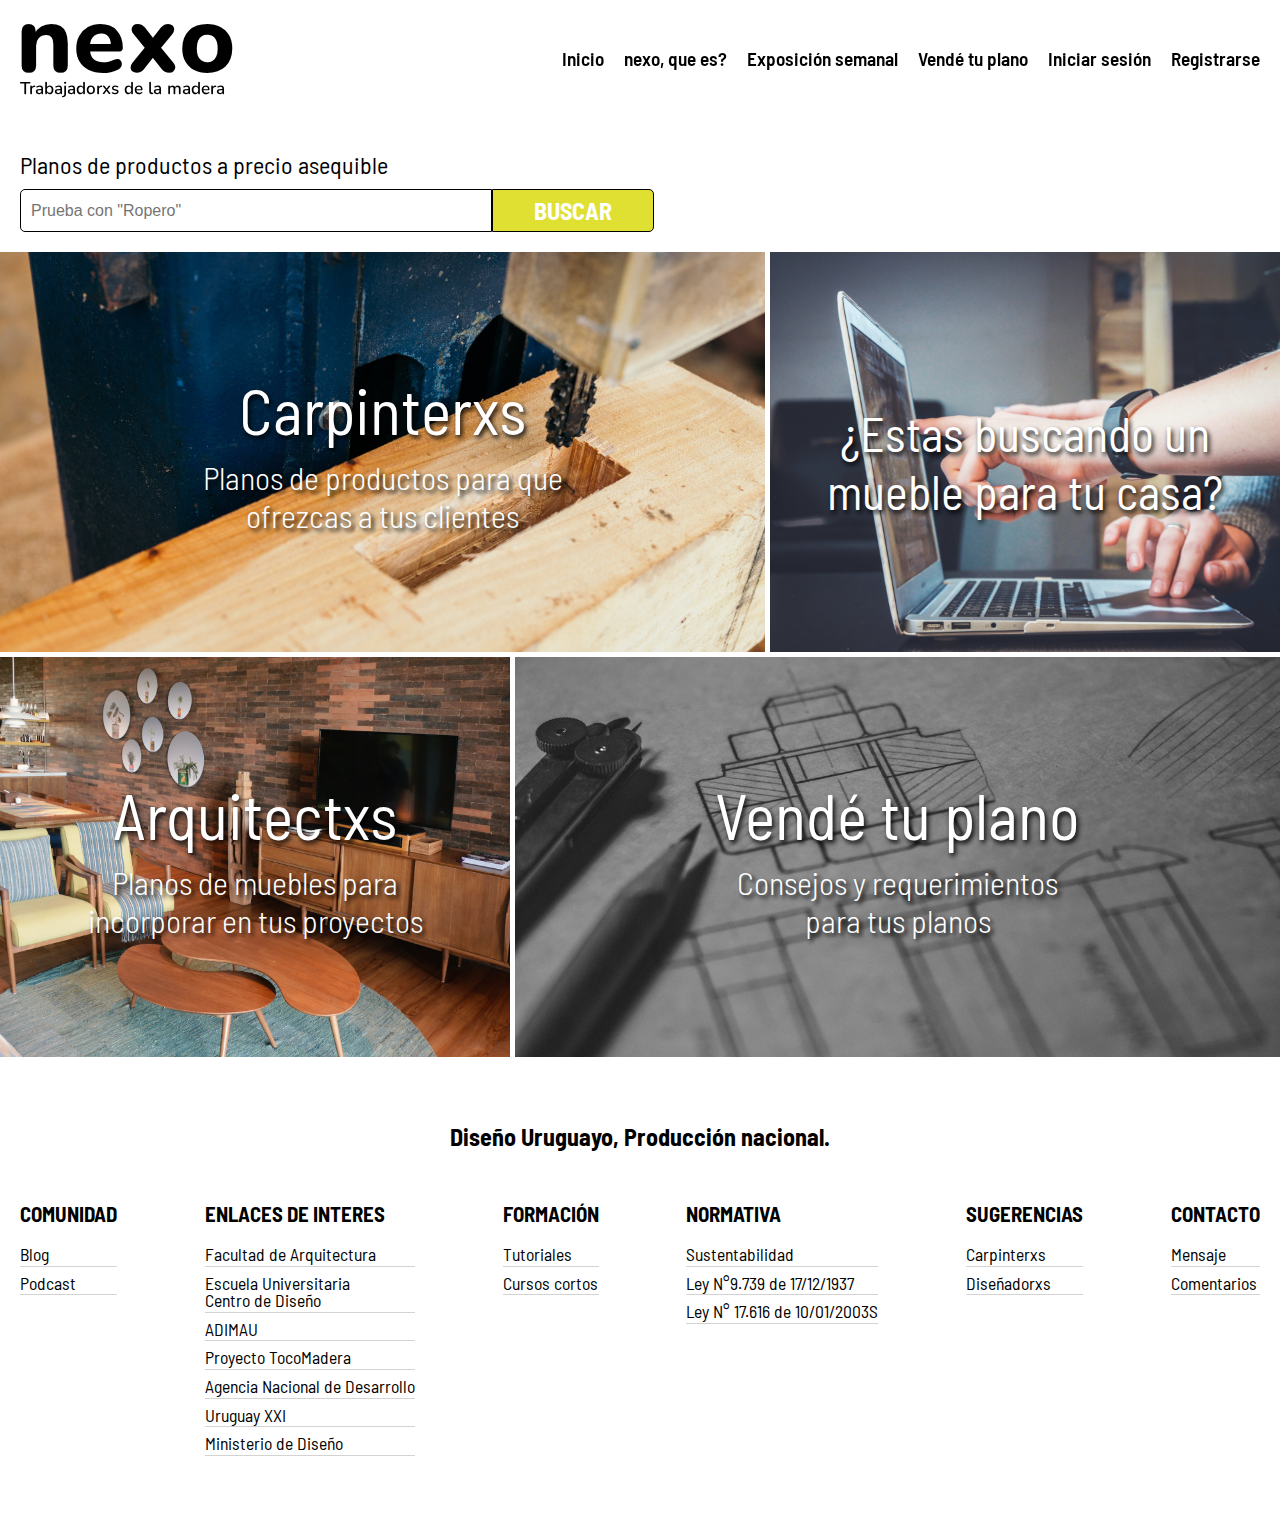
<file: index.html>
<!DOCTYPE html>
<html lang="en">
<head>
    <meta charset="UTF-8">
    <meta http-equiv="X-UA-Compatible" content="IE=edge">
    <meta name="viewport" content="width=device-width, initial-scale=1.0">
    <title>nexo</title>
    <link rel="stylesheet" href="css/styles.css">
    <link rel="preconnect" href="https://fonts.googleapis.com">
    <link rel="preconnect" href="https://fonts.gstatic.com" crossorigin>
    <link href="https://fonts.googleapis.com/css2?family=Nunito:wght@200;300;400;600;700;800&display=swap" rel="stylesheet">
    <link rel="preconnect" href="https://fonts.googleapis.com">
<link rel="preconnect" href="https://fonts.gstatic.com" crossorigin>
<link href="https://fonts.googleapis.com/css2?family=Barlow+Semi+Condensed:wght@200;300;400;500;600;700;800&display=swap" rel="stylesheet">
<link rel="preconnect" href="https://fonts.googleapis.com">
<link rel="preconnect" href="https://fonts.gstatic.com" crossorigin>
<link href="https://fonts.googleapis.com/css2?family=Barlow+Semi+Condensed:ital,wght@1,100;1,200;1,300;1,400&display=swap" rel="stylesheet">
</head>
<body>
    
<div class="nexo">

    <div class="header">
        <div class="contenido-header">
            <div class="logo" onclick="window.location.href='index.html'">
                <h1>nexo</h1>
                <h2>Trabajadorxs de la madera</h2>
            </div>
            <div class="accesos">
                <div class="superior">
                    <a href="index.html">Inicio</a>
                    <a href="info.html">nexo, que es?</a>
                    <a href="exposicionSemana.html">Exposición semanal</a>
                     <a href="cargarPlano.html"> Vendé tu plano</a>
                    <a href="iniciarsesion.html">Iniciar sesión</a>
                    <a href="registrarse.html">Registrarse</a>
                </div>
            </div>
            <div class="accesos-mobile">
                <div class="hamburguesa abierto">
                    <div id="logo" class="logo">

                    </div>
                    <div id="contenido" class="contenido-hamb ocultar">
                        <a href="index.html">Inicio</a>
                        <a href="info.html">nexo, que es?</a>
                        <a href="exposicionSemana.html">Exposición semanal</a>
                         <a href="cargarPlano.html"> Vendé tu plano</a>
                        <a href="iniciarsesion.html">Iniciar sesión</a>
                        <a href="registrarse.html">Registrarse</a>
                    </div>
                </div>
            </div>
        </div>
    </div><!-- header -->

    <div class="buscar">
        <div class="contenido-buscar">
            <p>Planos de productos a precio asequible</p>
            <form>
                <div class="campo">
                    <input type="text" placeholder='Prueba con "Ropero"'>
                    <div class="contenedor-cta">
                        <a href="#">BUSCAR</a>
                    </div>
                </div>
            </form>
        </div>
    </div> <!-- buscar -->

    <div class="articulos">
        <div class="flex">
            <div onclick="window.location.href='planos.html'" class="articulo-uno" style="background-image: url('img/sarah-worth-TlydC6suGyo-unsplash2.jpg');">
                <h3>Carpinterxs</h3>
                <h4>Planos de productos para que <br> ofrezcas a tus clientes</h4>
            </div>
            <div onclick="window.location.href='planos.html'" class="articulo-dos" style="background-image: url('img/Sintítulo3.png')";>
                <h3 class="mueble">¿Estas buscando un <br> mueble para tu casa?</h3>
                
            </div>
            
        </div>
        <div class="flex">
            <div onclick="window.location.href='planos.html'" class="articulo-tres" style="background-image: url('img/phebe-tan-jqFpFBzz0Tg-unsplash2.jpg');">
                <h3>Arquitectxs</h3>
                <h4>Planos de muebles para <br> incorporar en tus proyectos</h4>
            </div>
            <div onclick="window.location.href='cargarPlano.html'" class="articulo-cuatro" style="background-image: url('img/pexels-matej-716661.jpg');">
                <h3>Vendé tu plano</h3>
                <h4>Consejos y requerimientos <br> para tus planos</h4>
            </div>
        </div>
    </div>

    <div class="footer">
        <div class="contenido-footer">
            <h3>Diseño Uruguayo, Producción nacional.</h3>
            <div class="footer-enlaces">
                <div class="enlaces">
                    <p>Comunidad</p>
                    <a href="#">Blog</a>
                    <a href="#">Podcast</a>
                     
                     
                </div>
                <div class="enlaces">
                    <p>Enlaces de interes</p>
                    <a href="http://www.fadu.edu.uy">Facultad de Arquitectura</a>
                    <a href="https://www.fadu.edu.uy/eucd/">Escuela Universitaria <br> Centro de Diseño
                    </a>
                    <a href="https://www.adimau.com.uy">ADIMAU</a>
                    <a href="https://tocomadera.org">Proyecto TocoMadera</a>
                    <a href="https://www.ande.org.uy">Agencia Nacional de Desarrollo</a>
                    <a href="https://www.uruguayxxi.gub.uy/es">Uruguay XXI</a>
                    <a href="https://ministeriodediseño.com/acerca-de-nosotros/">Ministerio de Diseño</a>
                </div>
                <div class="enlaces">
                    <p>Formación</p>
                    <a href="#">Tutoriales</a>
                    <a href="#">Cursos cortos</a>
                </div>
                <div class="enlaces">
                    <p>Normativa</p>
                    <a href="#">Sustentabilidad</a>
                    <a href="#">Ley N°9.739 de 17/12/1937</a>
                    <a href="#">Ley N° 17.616 de 10/01/2003S</a>
                </div>
                <div class="enlaces">
                    <p>Sugerencias</p>
                    <a href="#">Carpinterxs</a>
                    <a href="#">Diseñadorxs</a>
                </div>
                <div class="enlaces">
                    <p>Contacto</p>
                    <a href="contacto.html">Mensaje</a>
                    <a href="contacto.html">Comentarios</a>
                </div>
            </div>
        </div>
    </div>

</div>

<script src="abrirCerrar.js"></script>
</body>
</html>
</file>
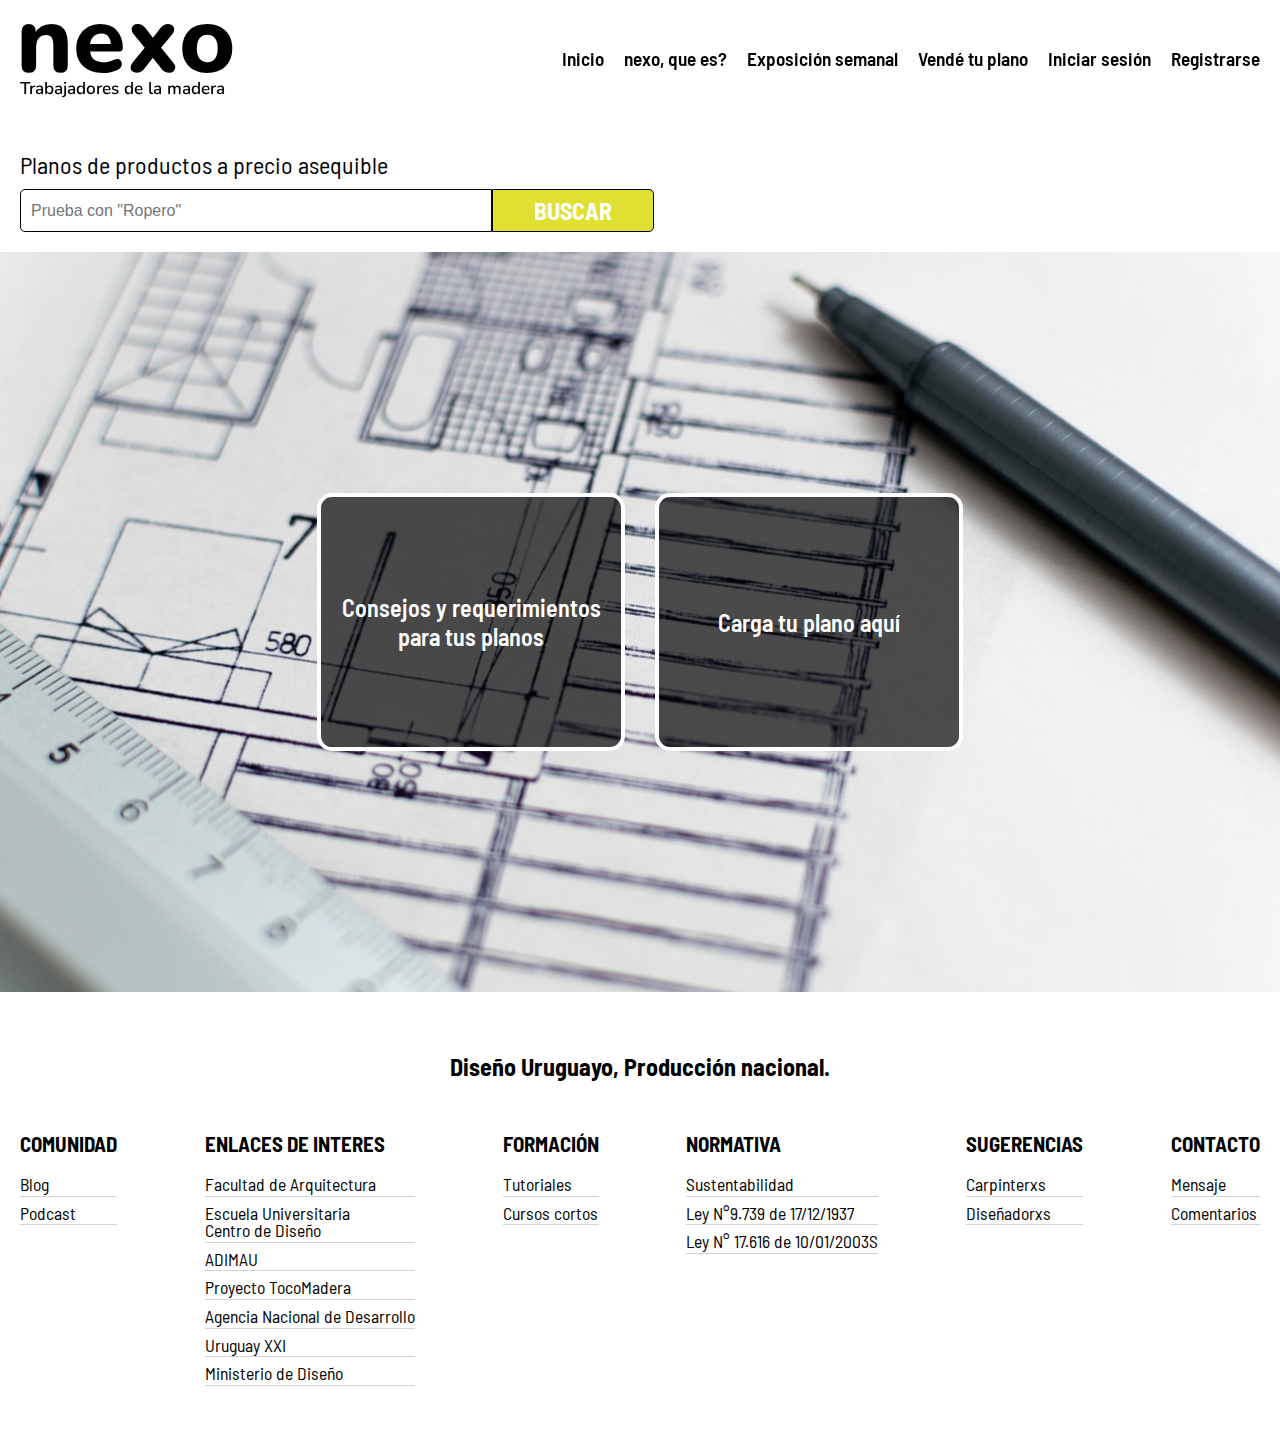
<file: cargarPlano.html>
<!DOCTYPE html>
<html lang="en">
<head>
    <meta charset="UTF-8">
    <meta http-equiv="X-UA-Compatible" content="IE=edge">
    <meta name="viewport" content="width=device-width, initial-scale=1.0">
    <title>Nexo</title>
    <link rel="stylesheet" href="css/styles.css">
    <link rel="preconnect" href="https://fonts.googleapis.com">
    <link rel="preconnect" href="https://fonts.gstatic.com" crossorigin>
    <link href="https://fonts.googleapis.com/css2?family=Nunito:wght@200;300;400;600;700;800&display=swap" rel="stylesheet">
    <link rel="preconnect" href="https://fonts.googleapis.com">
<link rel="preconnect" href="https://fonts.gstatic.com" crossorigin>
<link href="https://fonts.googleapis.com/css2?family=Barlow+Semi+Condensed:wght@200;300;400;500;600;700;800&display=swap" rel="stylesheet">
<link rel="preconnect" href="https://fonts.googleapis.com">
<link rel="preconnect" href="https://fonts.gstatic.com" crossorigin>
<link href="https://fonts.googleapis.com/css2?family=Barlow+Semi+Condensed:ital,wght@1,100;1,200;1,300;1,400&display=swap" rel="stylesheet">
</head>
<body>
    
<div class="nexo">

  
    <div class="header">
        <div class="contenido-header">
            <div class="logo" onclick="window.location.href='index.html'">
                <h1>nexo</h1>
                <h2>Trabajadores de la madera</h2>
            </div>
            <div class="accesos">
                <div class="superior">
                    <a href="index.html">Inicio</a>
                    <a href="info.html">nexo, que es?</a>
                    <a href="exposicionSemana.html">Exposición semanal</a>
                     <a href="cargarPlano.html"> Vendé tu plano</a>
                    <a href="iniciarsesion.html">Iniciar sesión</a>
                    <a href="registrarse.html">Registrarse</a>
                </div>
            </div>
            <div class="accesos-mobile">
                <div class="hamburguesa abierto">
                    <div id="logo" class="logo">

                    </div>
                    <div id="contenido" class="contenido-hamb ocultar">
                        <a href="index.html">Inicio</a>
                        <a href="info.html">nexo, que es?</a>
                        <a href="exposicionSemana.html">Exposición semanal</a>
                         <a href="cargarPlano.html"> Vendé tu plano</a>
                        <a href="iniciarsesion.html">Iniciar sesión</a>
                        <a href="registrarse.html">Registrarse</a>
                    </div>
                </div>
            </div>
        </div>
    </div><!-- header -->

    <div class="buscar">
        <div class="contenido-buscar">
            <p>Planos de productos a precio asequible</p>
            <form>
                <div class="campo">
                    <input type="text" placeholder='Prueba con "Ropero"'>
                    <div class="contenedor-cta">
                        <a href="#">BUSCAR</a>
                    </div>
                </div>
            </form>
        </div>
    </div> <!-- buscar -->

<div class="cargar-plano" style="background-image: url('img/architecture-g3452646dd_1280.jpg'); background-position: center center; background-size: cover; min-height: calc(100vh - 300px); max-width: 1360px; margin: 0 auto;">
    <div class="cuadro">
        <p>Consejos y requerimientos <br> para tus planos</p>
    </div>
    <div class="cuadro">
        <p>Carga tu plano aquí</p>
    </div>
   
</div>

    <div class="footer">
        <div class="contenido-footer">
            <h3>Diseño Uruguayo, Producción nacional.</h3>
            <div class="footer-enlaces">
                <div class="enlaces">
                    <p>Comunidad</p>
                    <a href="#">Blog</a>
                    <a href="#">Podcast</a>
                     
                     
                </div>
                <div class="enlaces">
                    <p>Enlaces de interes</p>
                    <a href="http://www.fadu.edu.uy">Facultad de Arquitectura</a>
                    <a href="https://www.fadu.edu.uy/eucd/">Escuela Universitaria <br> Centro de Diseño
                    </a>
                    <a href="https://www.adimau.com.uy">ADIMAU</a>
                    <a href="https://tocomadera.org">Proyecto TocoMadera</a>
                    <a href="https://www.ande.org.uy">Agencia Nacional de Desarrollo</a>
                    <a href="https://www.uruguayxxi.gub.uy/es">Uruguay XXI</a>
                    <a href="https://ministeriodediseño.com/acerca-de-nosotros/">Ministerio de Diseño</a>
                </div>
                <div class="enlaces">
                    <p>Formación</p>
                    <a href="#">Tutoriales</a>
                    <a href="#">Cursos cortos</a>
                </div>
                <div class="enlaces">
                    <p>Normativa</p>
                    <a href="#">Sustentabilidad</a>
                    <a href="#">Ley N°9.739 de 17/12/1937</a>
                    <a href="#">Ley N° 17.616 de 10/01/2003S</a>
                </div>
                <div class="enlaces">
                    <p>Sugerencias</p>
                    <a href="#">Carpinterxs</a>
                    <a href="#">Diseñadorxs</a>
                </div>
                <div class="enlaces">
                    <p>Contacto</p>
                    <a href="contacto.html">Mensaje</a>
                    <a href="contacto.html">Comentarios</a>
                </div>
            </div>
        </div>
    </div>
    <script src="abrirCerrar.js"></script>
</div>
</body>
</html>
</file>
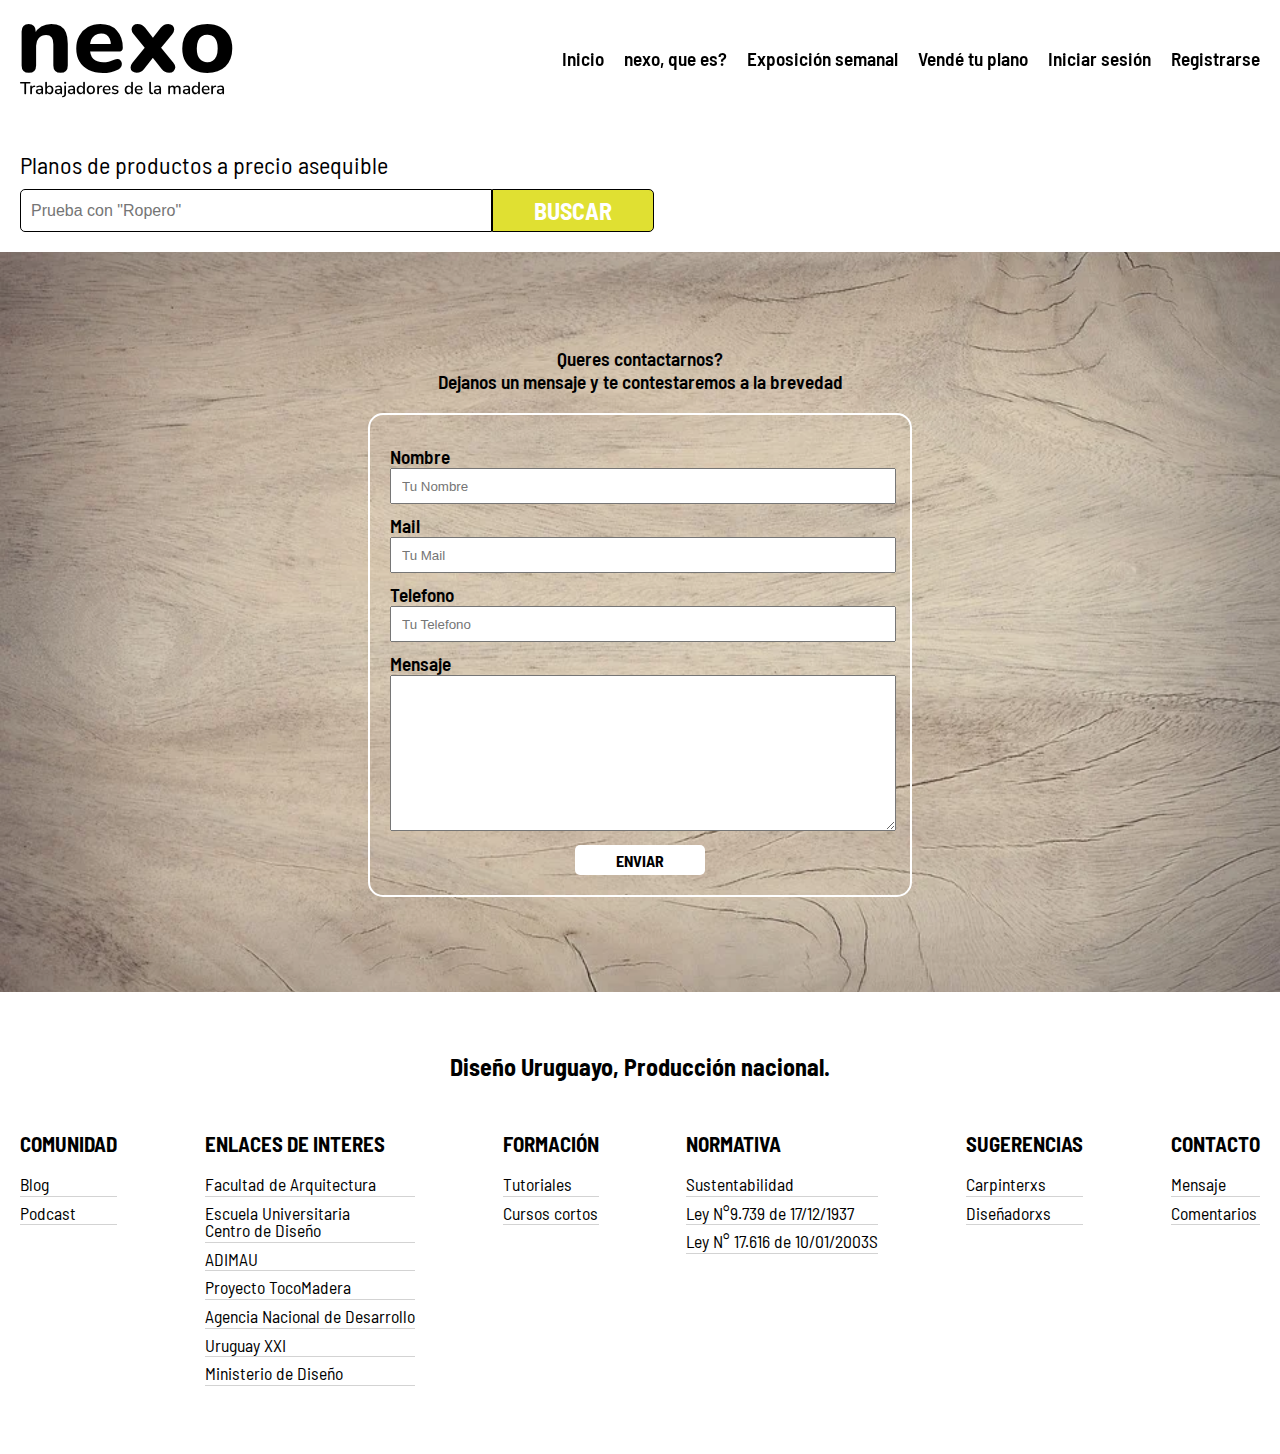
<file: contacto.html>
<!DOCTYPE html>
<html lang="en">
<head>
    <meta charset="UTF-8">
    <meta http-equiv="X-UA-Compatible" content="IE=edge">
    <meta name="viewport" content="width=device-width, initial-scale=1.0">
    <title>Nexo</title>
    <link rel="stylesheet" href="css/styles.css">
    <link rel="preconnect" href="https://fonts.googleapis.com">
    <link rel="preconnect" href="https://fonts.gstatic.com" crossorigin>
    <link href="https://fonts.googleapis.com/css2?family=Nunito:wght@200;300;400;600;700;800&display=swap" rel="stylesheet">
    <link rel="preconnect" href="https://fonts.googleapis.com">
<link rel="preconnect" href="https://fonts.gstatic.com" crossorigin>
<link href="https://fonts.googleapis.com/css2?family=Barlow+Semi+Condensed:wght@200;300;400;500;600;700;800&display=swap" rel="stylesheet">
<link rel="preconnect" href="https://fonts.googleapis.com">
<link rel="preconnect" href="https://fonts.gstatic.com" crossorigin>
<link href="https://fonts.googleapis.com/css2?family=Barlow+Semi+Condensed:ital,wght@1,100;1,200;1,300;1,400&display=swap" rel="stylesheet">
</head>
<body>
    
<div class="nexo">

  
    <div class="header">
        <div class="contenido-header">
            <div class="logo" onclick="window.location.href='index.html'">
                <h1>nexo</h1>
                <h2>Trabajadores de la madera</h2>
            </div>
            <div class="accesos">
                <div class="superior">
                    <a href="index.html">Inicio</a>
                    <a href="info.html">nexo, que es?</a>
                    <a href="exposicionSemana.html">Exposición semanal</a>
                     <a href="cargarPlano.html"> Vendé tu plano</a>
                    <a href="iniciarsesion.html">Iniciar sesión</a>
                    <a href="registrarse.html">Registrarse</a>
                </div>
            </div>
            <div class="accesos-mobile">
                <div class="hamburguesa abierto">
                    <div id="logo" class="logo">

                    </div>
                    <div id="contenido" class="contenido-hamb ocultar">
                        <a href="index.html">Inicio</a>
                        <a href="info.html">nexo, que es?</a>
                        <a href="exposicionSemana.html">Exposición semanal</a>
                         <a href="cargarPlano.html"> Vendé tu plano</a>
                        <a href="iniciarsesion.html">Iniciar sesión</a>
                        <a href="registrarse.html">Registrarse</a>
                    </div>
                </div>
            </div>
        </div>
    </div><!-- header -->

    <div class="buscar">
        <div class="contenido-buscar">
            <p>Planos de productos a precio asequible</p>
            <form>
                <div class="campo">
                    <input type="text" placeholder='Prueba con "Ropero"'>
                    <div class="contenedor-cta">
                        <a href="#">BUSCAR</a>
                    </div>
                </div>
            </form>
        </div>
    </div> <!-- buscar -->

<div class="contacto" style="background-image: url('img/wood-1866667_960_720.jpg'); background-position: center center; background-size: cover; min-height: calc(100vh - 300px); max-width: 1360px; margin: 0 auto;">
    <div class="formulario">
        <p>Queres contactarnos?</p>
        <p>Dejanos un mensaje y te contestaremos a la brevedad</p>
        <div class="form">
            <p>Nombre</p>
            <input type="text" placeholder="Tu Nombre">
            <p>Mail</p>
            <input type="text" placeholder="Tu Mail">
            <p>Telefono</p>
            <input type="text" placeholder="Tu Telefono">
            <p>Mensaje</p>
            <textarea cols="30" rows="10"></textarea>
            <div class="cta">
                <a href="#">ENVIAR</a>
            </div>
        </div>
    </div>
   
</div>

    <div class="footer">
        <div class="contenido-footer">
            <h3>Diseño Uruguayo, Producción nacional.</h3>
            <div class="footer-enlaces">
                <div class="enlaces">
                    <p>Comunidad</p>
                    <a href="#">Blog</a>
                    <a href="#">Podcast</a>
                     
                     
                </div>
                <div class="enlaces">
                    <p>Enlaces de interes</p>
                    <a href="http://www.fadu.edu.uy">Facultad de Arquitectura</a>
                    <a href="https://www.fadu.edu.uy/eucd/">Escuela Universitaria <br> Centro de Diseño
                    </a>
                    <a href="https://www.adimau.com.uy">ADIMAU</a>
                    <a href="https://tocomadera.org">Proyecto TocoMadera</a>
                    <a href="https://www.ande.org.uy">Agencia Nacional de Desarrollo</a>
                    <a href="https://www.uruguayxxi.gub.uy/es">Uruguay XXI</a>
                    <a href="https://ministeriodediseño.com/acerca-de-nosotros/">Ministerio de Diseño</a>
                </div>
                <div class="enlaces">
                    <p>Formación</p>
                    <a href="#">Tutoriales</a>
                    <a href="#">Cursos cortos</a>
                </div>
                <div class="enlaces">
                    <p>Normativa</p>
                    <a href="#">Sustentabilidad</a>
                    <a href="#">Ley N°9.739 de 17/12/1937</a>
                    <a href="#">Ley N° 17.616 de 10/01/2003S</a>
                </div>
                <div class="enlaces">
                    <p>Sugerencias</p>
                    <a href="#">Carpinterxs</a>
                    <a href="#">Diseñadorxs</a>
                </div>
                <div class="enlaces">
                    <p>Contacto</p>
                    <a href="contacto.html">Mensaje</a>
                    <a href="contacto.html">Comentarios</a>
                </div>
            </div>
        </div>
    </div>
    <script src="abrirCerrar.js"></script>
</div>
</body>
</html>
</file>
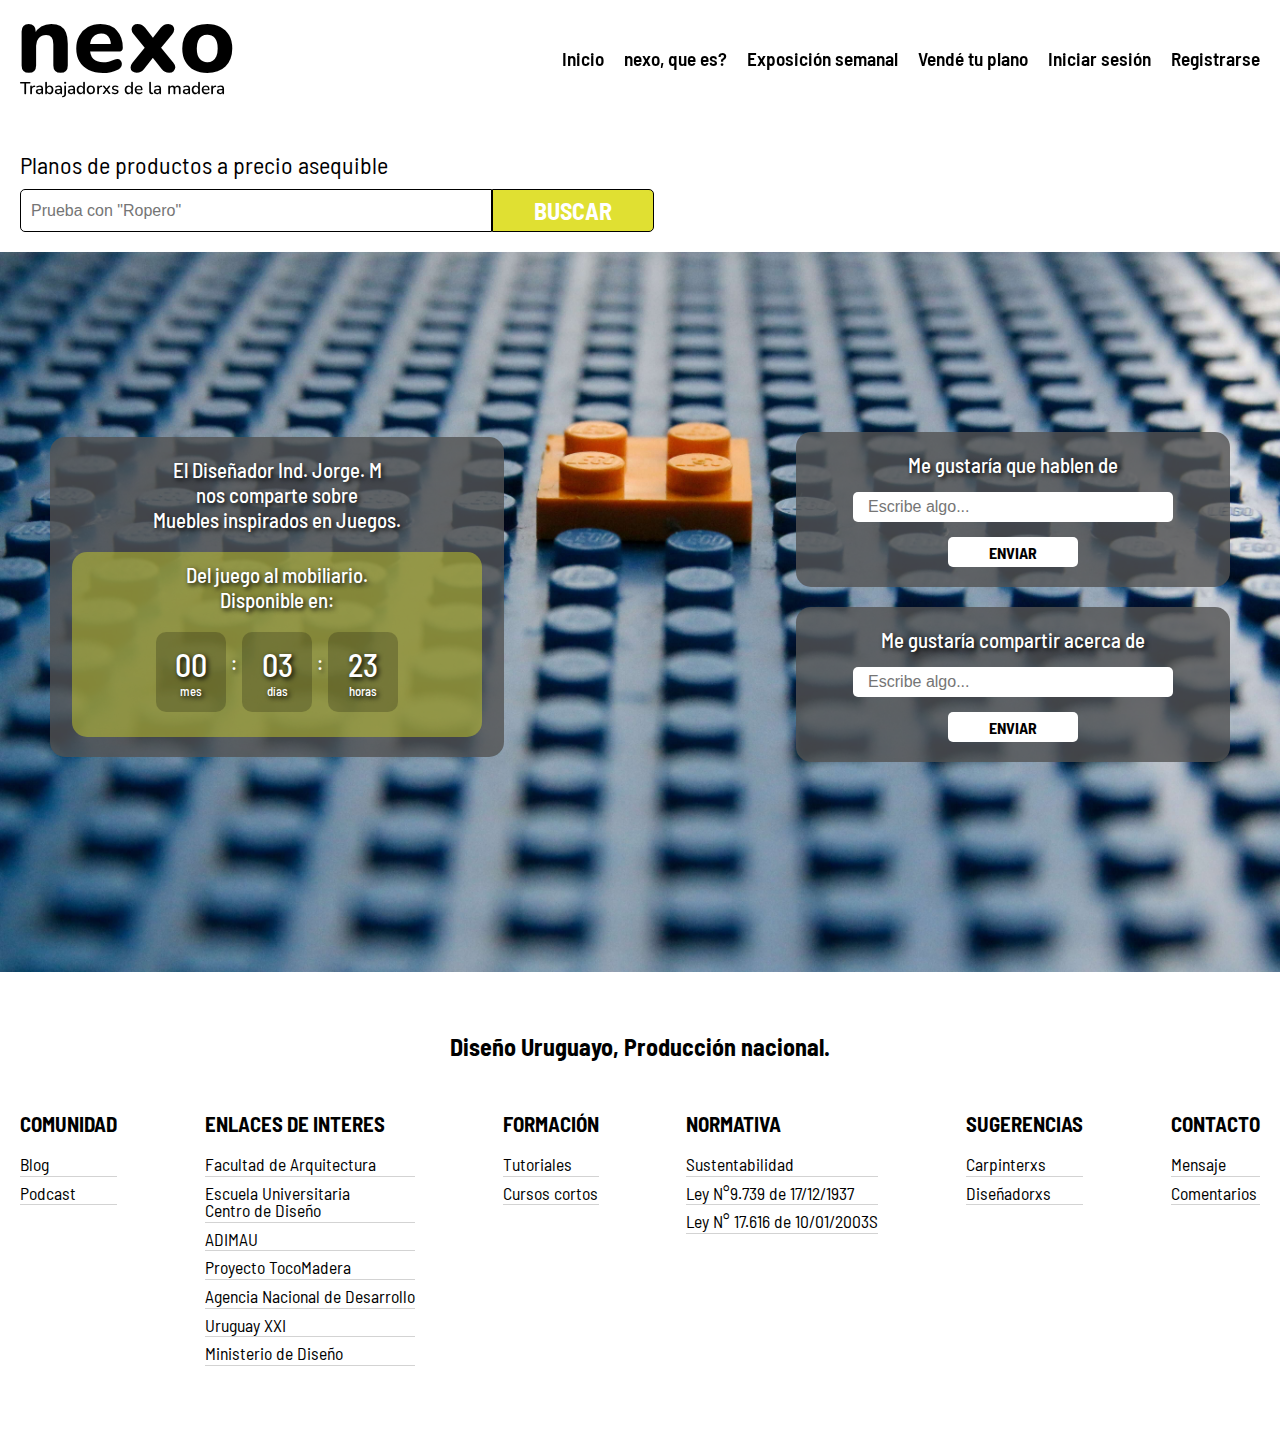
<file: exposicionSemana.html>
<!DOCTYPE html>
<html lang="en">
<head>
    <meta charset="UTF-8">
    <meta http-equiv="X-UA-Compatible" content="IE=edge">
    <meta name="viewport" content="width=device-width, initial-scale=1.0">
    <title>Nexo</title>
    <link rel="stylesheet" href="css/styles.css">
    <link rel="preconnect" href="https://fonts.googleapis.com">
    <link rel="preconnect" href="https://fonts.gstatic.com" crossorigin>
    <link href="https://fonts.googleapis.com/css2?family=Nunito:wght@200;300;400;600;700;800&display=swap" rel="stylesheet">
    <link rel="preconnect" href="https://fonts.googleapis.com">
    <link rel="preconnect" href="https://fonts.gstatic.com" crossorigin>
    <link href="https://fonts.googleapis.com/css2?family=Barlow+Semi+Condensed:wght@200;300;400;500;600;700;800&display=swap" rel="stylesheet">
    <link rel="preconnect" href="https://fonts.googleapis.com">
    <link rel="preconnect" href="https://fonts.gstatic.com" crossorigin>
    <link href="https://fonts.googleapis.com/css2?family=Barlow+Semi+Condensed:ital,wght@1,100;1,200;1,300;1,400&display=swap" rel="stylesheet">
</head>
<body>
    
<div class="nexo">


    <div class="header">
        <div class="contenido-header">
            <div class="logo" onclick="window.location.href='index.html'">
                <h1>nexo</h1>
                <h2>Trabajadorxs de la madera</h2>
            </div>
            <div class="accesos">
                <div class="superior">
                    <a href="index.html">Inicio</a>
                    <a href="info.html">nexo, que es?</a>
                    <a href="exposicionSemana.html">Exposición semanal</a>
                     <a href="cargarPlano.html"> Vendé tu plano</a>
                    <a href="iniciarsesion.html">Iniciar sesión</a>
                    <a href="registrarse.html">Registrarse</a>
                </div>
            </div>
            <div class="accesos-mobile">
                <div class="hamburguesa abierto">
                    <div id="logo" class="logo">

                    </div>
                    <div id="contenido" class="contenido-hamb ocultar">
                        <a href="index.html">Inicio</a>
                        <a href="info.html">nexo, que es?</a>
                        <a href="exposicionSemana.html">Exposición semanal</a>
                         <a href="cargarPlano.html"> Vendé tu plano</a>
                        <a href="iniciarsesion.html">Iniciar sesión</a>
                        <a href="registrarse.html">Registrarse</a>
                    </div>
                </div>
            </div>
        </div>
    </div><!-- header -->

    <div class="buscar">
        <div class="contenido-buscar">
            <p>Planos de productos a precio asequible</p>
            <form>
                <div class="campo">
                    <input type="text" placeholder='Prueba con "Ropero"'>
                    <div class="contenedor-cta">
                        <a href="#">BUSCAR</a>
                    </div>
                </div>
            </form>
        </div>
    </div> <!-- buscar -->

    <div class="semanal" style="background-image: url('img/glen-carrie-HpMihL323k0-unsplash.jpg'); background-position: center center; background-size: cover; width: 100%; min-height: 80vh;">
        <div class="contenido-semana">
            <div class="compartir">
                <p>El Diseñador Ind. Jorge. M <br> nos comparte sobre <br> Muebles inspirados en Juegos.</p>
                <div class="tiempo">
                    <p>Del juego al mobiliario. <br>
                    Disponible en:</p>
                    <div class="dias">
                        <div class="mes">
                            <div class="mes-flex">
                                <div class="numero">
                                    <p>0</p>
                                </div>
                                <div class="numero">
                                    <p>0</p>
                                </div>
                            </div>
                            <p>mes</p>
                        </div>
                        <p>:</p>
                        <div class="mes">
                            <div class="mes-flex">
                                <div class="numero">
                                    <p>0</p>
                                </div>
                                <div class="numero">
                                    <p>3</p>
                                </div>
                            </div>
                            <p>días</p>
                        </div>
                        <p>:</p>
                        <div class="mes">
                            <div class="mes-flex">
                                <div class="numero">
                                    <p>2</p>
                                </div>
                                <div class="numero">
                                    <p>3</p>
                                </div>
                            </div>
                            <p>horas</p>
                        </div>
                    </div>
                </div>
            </div>
            <div class="sugerencias">
                <div class="sugerencia">
                    <p>Me gustaría que hablen de</p>
                    <input type="text" placeholder="Escribe algo...">
                    <div class="cta">
                        <a href="#">ENVIAR</a>
                    </div>
                </div>
                <div class="sugerencia">
                    <p>Me gustaría compartir acerca de</p>
                    <input type="text" placeholder="Escribe algo...">
                    <div class="cta">
                        <a href="#">ENVIAR</a>
                    </div>
                </div>
            </div>
        </div>
    </div>

    <div class="footer">
        <div class="contenido-footer">
            <h3>Diseño Uruguayo, Producción nacional.</h3>
            <div class="footer-enlaces">
                <div class="enlaces">
                    <p>Comunidad</p>
                    <a href="#">Blog</a>
                    <a href="#">Podcast</a>
                     
                     
                </div>
                <div class="enlaces">
                    <p>Enlaces de interes</p>
                    <a href="http://www.fadu.edu.uy">Facultad de Arquitectura</a>
                    <a href="https://www.fadu.edu.uy/eucd/">Escuela Universitaria <br> Centro de Diseño
                    </a>
                    <a href="https://www.adimau.com.uy">ADIMAU</a>
                    <a href="https://tocomadera.org">Proyecto TocoMadera</a>
                    <a href="https://www.ande.org.uy">Agencia Nacional de Desarrollo</a>
                    <a href="https://www.uruguayxxi.gub.uy/es">Uruguay XXI</a>
                    <a href="https://ministeriodediseño.com/acerca-de-nosotros/">Ministerio de Diseño</a>
                </div>
                <div class="enlaces">
                    <p>Formación</p>
                    <a href="#">Tutoriales</a>
                    <a href="#">Cursos cortos</a>
                </div>
                <div class="enlaces">
                    <p>Normativa</p>
                    <a href="#">Sustentabilidad</a>
                    <a href="#">Ley N°9.739 de 17/12/1937</a>
                    <a href="#">Ley N° 17.616 de 10/01/2003S</a>
                </div>
                <div class="enlaces">
                    <p>Sugerencias</p>
                    <a href="#">Carpinterxs</a>
                    <a href="#">Diseñadorxs</a>
                </div>
                <div class="enlaces">
                    <p>Contacto</p>
                    <a href="contacto.html">Mensaje</a>
                    <a href="contacto.html">Comentarios</a>
                </div>
            </div>
        </div>
    </div>
    <script src="abrirCerrar.js"></script>
</div>
</body>
</html>
</file>
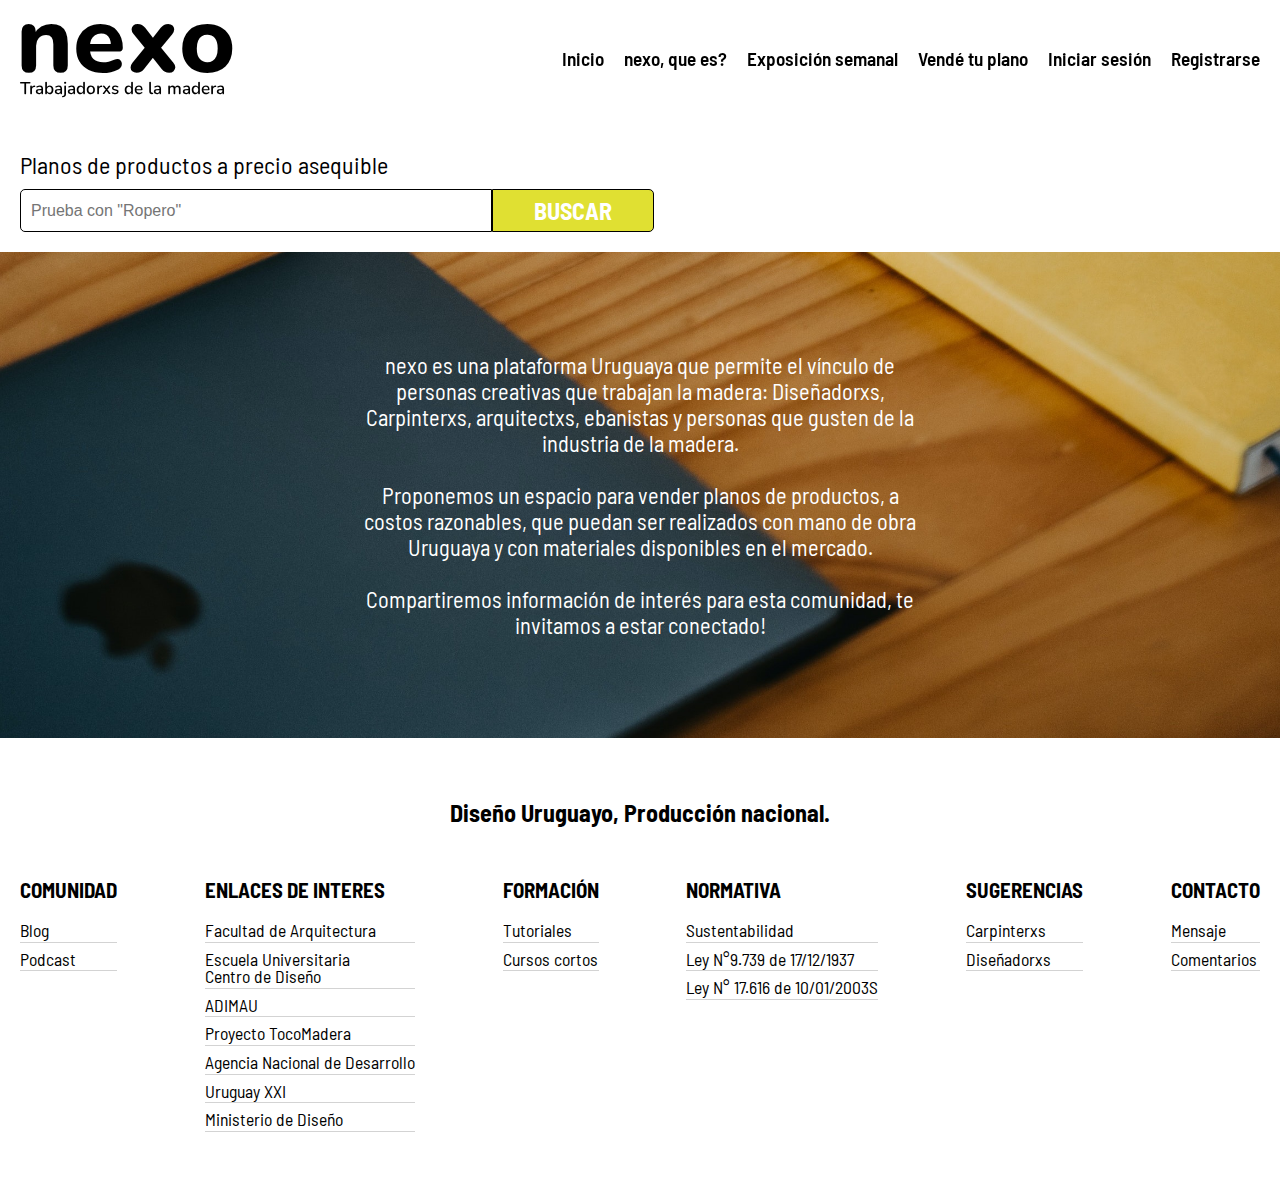
<file: info.html>
<!DOCTYPE html>
<html lang="en">
<head>
    <meta charset="UTF-8">
    <meta http-equiv="X-UA-Compatible" content="IE=edge">
    <meta name="viewport" content="width=device-width, initial-scale=1.0">
    <title>Nexo</title>
    <link rel="stylesheet" href="css/styles.css">
    <link rel="preconnect" href="https://fonts.googleapis.com">
    <link rel="preconnect" href="https://fonts.gstatic.com" crossorigin>
    <link href="https://fonts.googleapis.com/css2?family=Nunito:wght@200;300;400;600;700;800&display=swap" rel="stylesheet">
    <link rel="preconnect" href="https://fonts.googleapis.com">
<link rel="preconnect" href="https://fonts.gstatic.com" crossorigin>
<link href="https://fonts.googleapis.com/css2?family=Barlow+Semi+Condensed:wght@200;300;400;500;600;700;800&display=swap" rel="stylesheet">
<link rel="preconnect" href="https://fonts.googleapis.com">
<link rel="preconnect" href="https://fonts.gstatic.com" crossorigin>
<link href="https://fonts.googleapis.com/css2?family=Barlow+Semi+Condensed:ital,wght@1,100;1,200;1,300;1,400&display=swap" rel="stylesheet">
</head>
<body>
    
<div class="nexo">

   
    <div class="header">
        <div class="contenido-header">
            <div class="logo" onclick="window.location.href='index.html'">
                <h1>nexo</h1>
                <h2>Trabajadorxs de la madera</h2>
            </div>
            <div class="accesos">
                <div class="superior">
                    <a href="index.html">Inicio</a>
                    <a href="info.html">nexo, que es?</a>
                    <a href="exposicionSemana.html">Exposición semanal</a>
                     <a href="cargarPlano.html"> Vendé tu plano</a>
                    <a href="iniciarsesion.html">Iniciar sesión</a>
                    <a href="registrarse.html">Registrarse</a>
                </div>
            </div>
            <div class="accesos-mobile">
                <div class="hamburguesa abierto">
                    <div id="logo" class="logo">

                    </div>
                    <div id="contenido" class="contenido-hamb ocultar">
                        <a href="index.html">Inicio</a>
                        <a href="info.html">nexo, que es?</a>
                        <a href="exposicionSemana.html">Exposición semanal</a>
                         <a href="cargarPlano.html"> Vendé tu plano</a>
                        <a href="iniciarsesion.html">Iniciar sesión</a>
                        <a href="registrarse.html">Registrarse</a>
                    </div>
                </div>
            </div>
        </div>
    </div><!-- header -->

    <div class="buscar">
        <div class="contenido-buscar">
            <p>Planos de productos a precio asequible</p>
            <form>
                <div class="campo">
                    <input type="text" placeholder='Prueba con "Ropero"'>
                    <div class="contenedor-cta">
                        <a href="#">BUSCAR</a>
                    </div>
                </div>
            </form>
        </div>
    </div> <!-- buscar -->

<div class="info-nexo" style="background-image: url('img/pexels-anna-tarazevich-4985336.jpg'); background-position: bottom center; background-size: cover; width: 100%; height: 100%;">
    
    <p>
        nexo es una plataforma Uruguaya que permite el vínculo de personas creativas
        que trabajan la madera: Diseñadorxs, Carpinterxs, arquitectxs, ebanistas y personas que gusten de la industria de la madera. <br><br>
        
        Proponemos un espacio para vender planos de productos, a costos razonables,
        que puedan ser realizados con mano de obra Uruguaya y con materiales 
        disponibles en el mercado. <br> <br>
        
        
        Compartiremos información de interés para esta comunidad,
        te invitamos a estar conectado!</p>
</div>

    <div class="footer">
        <div class="contenido-footer">
            <h3>Diseño Uruguayo, Producción nacional.</h3>
            <div class="footer-enlaces">
                <div class="enlaces">
                    <p>Comunidad</p>
                    <a href="#">Blog</a>
                    <a href="#">Podcast</a>
                     
                     
                </div>
                <div class="enlaces">
                    <p>Enlaces de interes</p>
                    <a href="http://www.fadu.edu.uy">Facultad de Arquitectura</a>
                    <a href="https://www.fadu.edu.uy/eucd/">Escuela Universitaria <br> Centro de Diseño
                    </a>
                    <a href="https://www.adimau.com.uy">ADIMAU</a>
                    <a href="https://tocomadera.org">Proyecto TocoMadera</a>
                    <a href="https://www.ande.org.uy">Agencia Nacional de Desarrollo</a>
                    <a href="https://www.uruguayxxi.gub.uy/es">Uruguay XXI</a>
                    <a href="https://ministeriodediseño.com/acerca-de-nosotros/">Ministerio de Diseño</a>
                </div>
                <div class="enlaces">
                    <p>Formación</p>
                    <a href="#">Tutoriales</a>
                    <a href="#">Cursos cortos</a>
                </div>
                <div class="enlaces">
                    <p>Normativa</p>
                    <a href="#">Sustentabilidad</a>
                    <a href="#">Ley N°9.739 de 17/12/1937</a>
                    <a href="#">Ley N° 17.616 de 10/01/2003S</a>
                </div>
                <div class="enlaces">
                    <p>Sugerencias</p>
                    <a href="#">Carpinterxs</a>
                    <a href="#">Diseñadorxs</a>
                </div>
                <div class="enlaces">
                    <p>Contacto</p>
                    <a href="contacto.html">Mensaje</a>
                    <a href="contacto.html">Comentarios</a>
                </div>
            </div>
        </div>
    </div>
    <script src="abrirCerrar.js"></script>
</div>
</body>
</html>
</file>
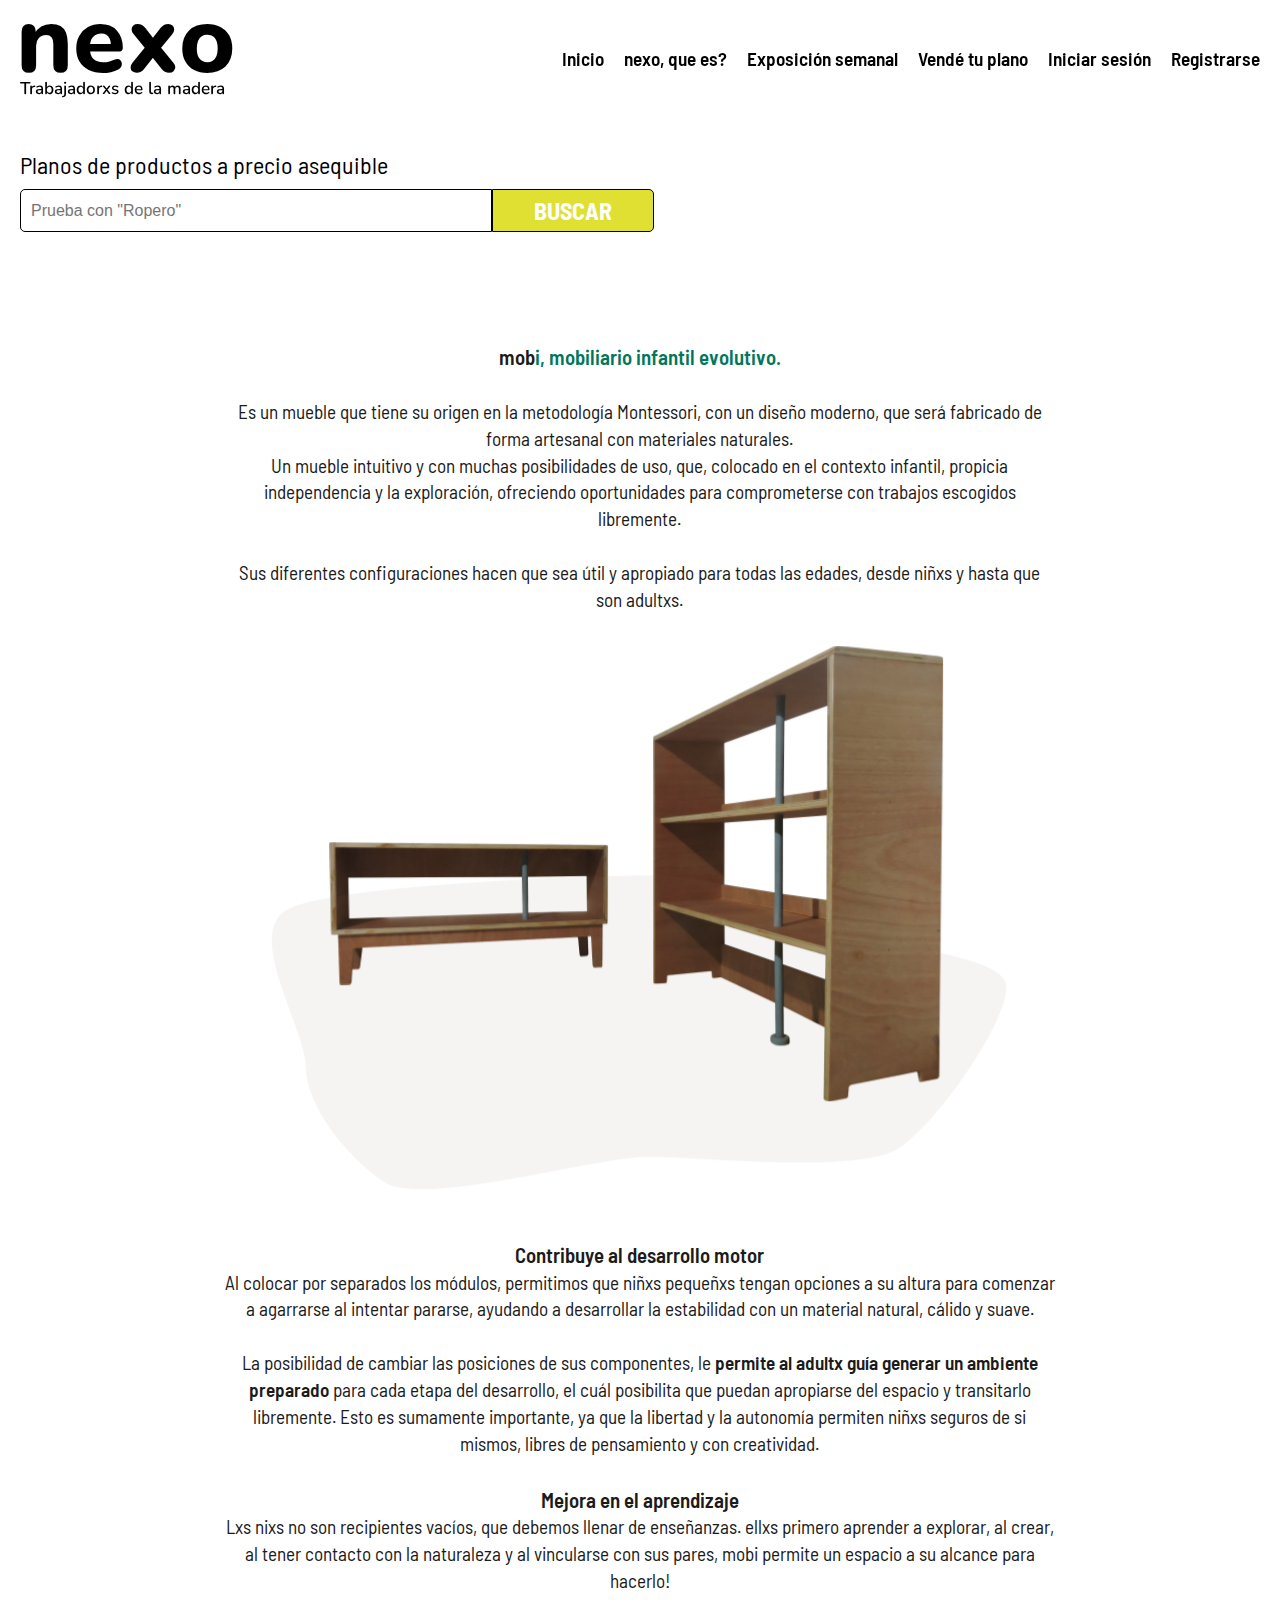
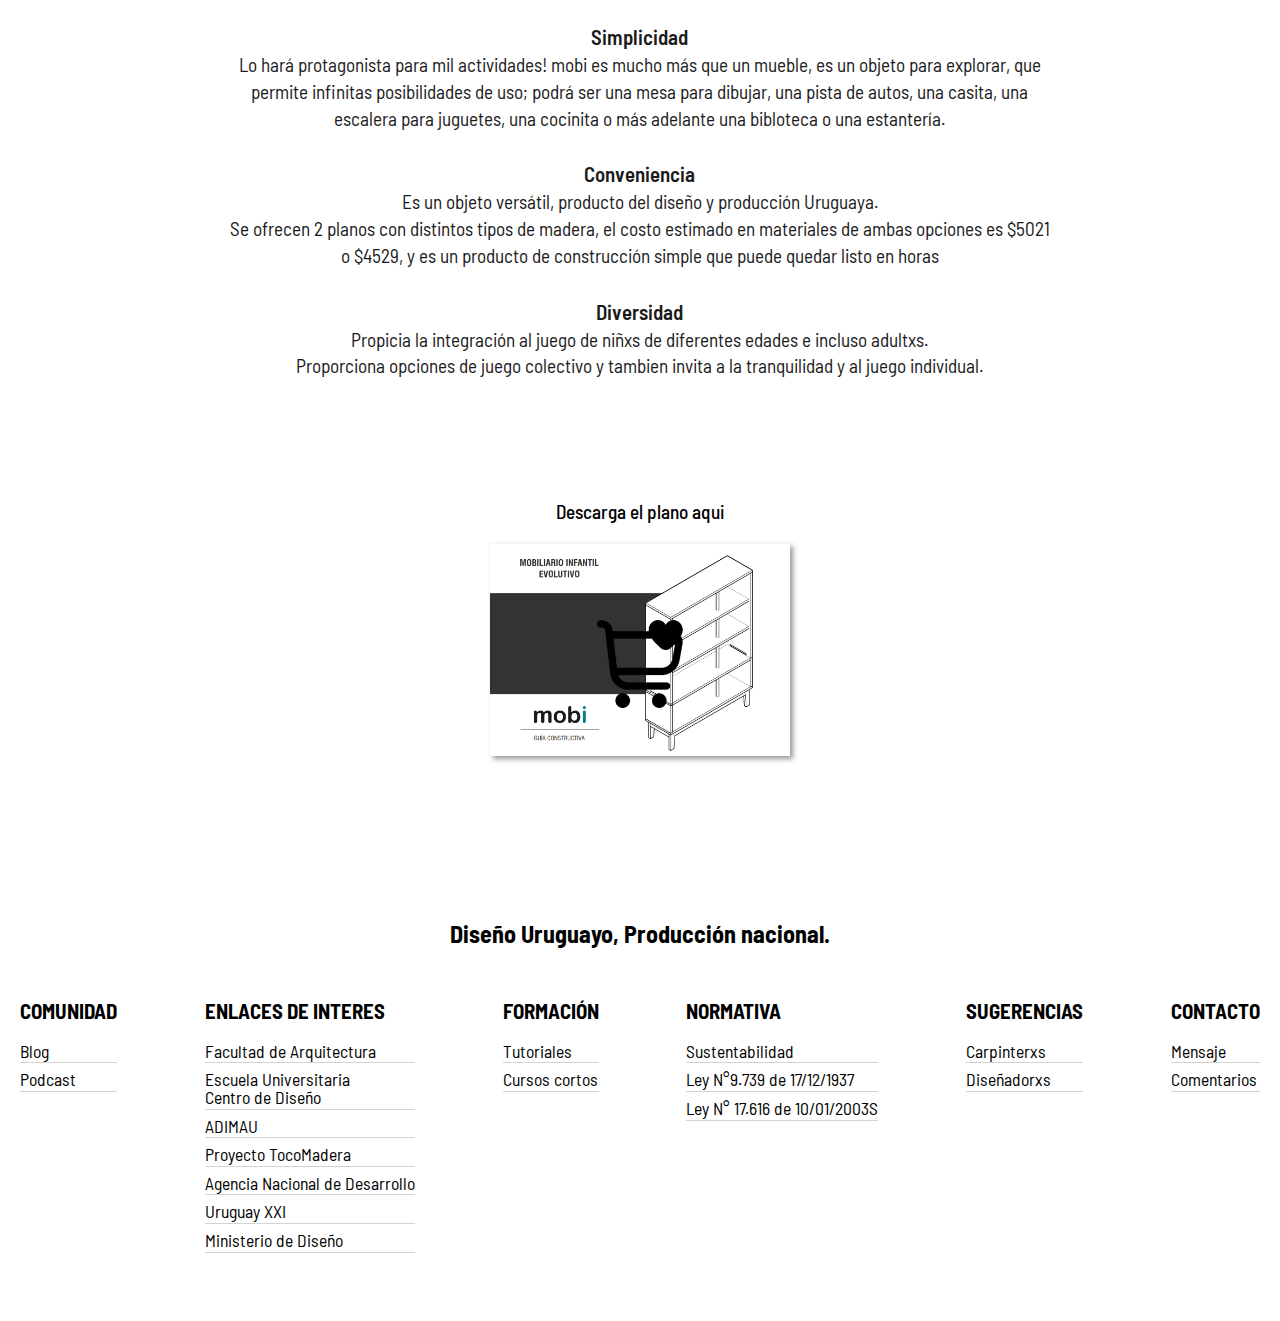
<file: infoMueble.html>
<!DOCTYPE html>
<html lang="en">
<head>
    <meta charset="UTF-8">
    <meta http-equiv="X-UA-Compatible" content="IE=edge">
    <meta name="viewport" content="width=device-width, initial-scale=1.0">
    <title>Nexo</title>
    <link rel="stylesheet" href="css/styles.css">
    <link rel="preconnect" href="https://fonts.googleapis.com">
    <link rel="preconnect" href="https://fonts.gstatic.com" crossorigin>
    <link href="https://fonts.googleapis.com/css2?family=Nunito:wght@200;300;400;600;700;800&display=swap" rel="stylesheet">
    <link rel="preconnect" href="https://fonts.googleapis.com">
<link rel="preconnect" href="https://fonts.gstatic.com" crossorigin>
<link href="https://fonts.googleapis.com/css2?family=Barlow+Semi+Condensed:wght@200;300;400;500;600;700;800&display=swap" rel="stylesheet">
<link rel="preconnect" href="https://fonts.googleapis.com">
<link rel="preconnect" href="https://fonts.gstatic.com" crossorigin>
<link href="https://fonts.googleapis.com/css2?family=Barlow+Semi+Condensed:ital,wght@1,100;1,200;1,300;1,400&display=swap" rel="stylesheet">
</head>
<body>
    
<div class="nexo">

   
    <div class="header">
        <div class="contenido-header">
            <div class="logo" onclick="window.location.href='index.html'">
                <h1>nexo</h1>
                <h2>Trabajadorxs de la madera</h2>
            </div>
            <div class="accesos">
                <div class="superior">
                    <a href="index.html">Inicio</a>
                    <a href="info.html">nexo, que es?</a>
                    <a href="exposicionSemana.html">Exposición semanal</a>
                     <a href="cargarPlano.html"> Vendé tu plano</a>
                    <a href="iniciarsesion.html">Iniciar sesión</a>
                    <a href="registrarse.html">Registrarse</a>
                </div>
            </div>
            <div class="accesos-mobile">
                <div class="hamburguesa abierto">
                    <div id="logo" class="logo">

                    </div>
                    <div id="contenido" class="contenido-hamb ocultar">
                        <a href="index.html">Inicio</a>
                        <a href="info.html">nexo, que es?</a>
                        <a href="exposicionSemana.html">Exposición semanal</a>
                         <a href="cargarPlano.html"> Vendé tu plano</a>
                        <a href="iniciarsesion.html">Iniciar sesión</a>
                        <a href="registrarse.html">Registrarse</a>
                    </div>
                </div>
            </div>
        </div>
    </div><!-- header -->

    <div class="buscar">
        <div class="contenido-buscar">
            <p>Planos de productos a precio asequible</p>
            <form>
                <div class="campo">
                    <input type="text" placeholder='Prueba con "Ropero"'>
                    <div class="contenedor-cta">
                        <a href="#">BUSCAR</a>
                    </div>
                </div>
            </form>
        </div>
    </div> <!-- buscar -->


    <div class="mueble">
        <div class="mueble__bloque">
            <p><span>mob</span><span class="verde">i, mobiliario infantil evolutivo.</span><br><br>
                Es un mueble que tiene su origen en la metodología Montessori, con un diseño moderno, que será fabricado de forma artesanal con materiales naturales. <br>
                Un mueble intuitivo y con muchas posibilidades de uso, que, colocado en el contexto infantil, propicia independencia y la exploración, ofreciendo oportunidades para comprometerse con trabajos escogidos libremente. <br><br>
                Sus diferentes configuraciones hacen que sea útil y apropiado para todas las edades, desde niñxs y hasta que son adultxs.</p>
            <img src="img/mueble.png" alt="mueble">
        </div>
        <div class="mueble__bloque">
            <p><br><span>Contribuye al desarrollo motor</span><br>
            Al colocar por separados los módulos, permitimos que niñxs pequeñxs tengan opciones a su altura para comenzar a agarrarse al intentar pararse, ayudando a desarrollar la estabilidad con un material natural, cálido y suave. <br><br>
            La posibilidad de cambiar las posiciones de sus componentes, le <span class="p-chico">permite al adultx guía generar un ambiente preparado</span> para cada etapa del desarrollo, el cuál posibilita que puedan apropiarse del espacio y transitarlo libremente. Esto es sumamente importante, ya que la libertad y la autonomía permiten niñxs seguros de si mismos, libres de pensamiento y con creatividad. <br><br>
            <span>Mejora en el aprendizaje</span><br>
            Lxs nixs no son recipientes vacíos, que debemos llenar de enseñanzas. ellxs primero aprender a explorar, al crear, al tener contacto con la naturaleza y al vincularse con sus pares, mobi permite un espacio a su alcance para hacerlo!</p>
            
            <p><br><span>Simplicidad</span><br>
            Lo hará protagonista para mil actividades! mobi es mucho más que un mueble, es un objeto para explorar, que permite infinitas posibilidades de uso; podrá ser una mesa para dibujar, una pista de autos, una casita, una escalera para juguetes, una cocinita o más adelante una bibloteca o una estantería. <br><br>
            <span>Conveniencia</span><br>
            Es un objeto versátil, producto del diseño y producción Uruguaya. <br>
            Se ofrecen 2 planos con distintos tipos de madera, el costo estimado en materiales de ambas opciones es $5021 o  $4529, y es un producto de construcción simple que puede quedar listo en horas <br><br>
            <span>Diversidad</span><br>
            Propicia la integración al juego de niñxs de diferentes edades e incluso adultxs. <br>
            Proporciona opciones de juego colectivo y tambien invita a la tranquilidad y al juego individual.</p>
        </div>
        <div class="comprar">
            <p>Descarga el plano aqui</p>
            <a href="img/plano.pdf" download="Plano.pdf">
                <img src="img/comprar.png" alt="comprar">
            </a>
        </div>
    </div>




    <div class="footer">
        <div class="contenido-footer">
            <h3>Diseño Uruguayo, Producción nacional.</h3>
            <div class="footer-enlaces">
                <div class="enlaces">
                    <p>Comunidad</p>
                    <a href="#">Blog</a>
                    <a href="#">Podcast</a>
                     
                     
                </div>
                <div class="enlaces">
                    <p>Enlaces de interes</p>
                    <a href="http://www.fadu.edu.uy">Facultad de Arquitectura</a>
                    <a href="https://www.fadu.edu.uy/eucd/">Escuela Universitaria <br> Centro de Diseño
                    </a>
                    <a href="https://www.adimau.com.uy">ADIMAU</a>
                    <a href="https://tocomadera.org">Proyecto TocoMadera</a>
                    <a href="https://www.ande.org.uy">Agencia Nacional de Desarrollo</a>
                    <a href="https://www.uruguayxxi.gub.uy/es">Uruguay XXI</a>
                    <a href="https://ministeriodediseño.com/acerca-de-nosotros/">Ministerio de Diseño</a>
                </div>
                <div class="enlaces">
                    <p>Formación</p>
                    <a href="#">Tutoriales</a>
                    <a href="#">Cursos cortos</a>
                </div>
                <div class="enlaces">
                    <p>Normativa</p>
                    <a href="#">Sustentabilidad</a>
                    <a href="#">Ley N°9.739 de 17/12/1937</a>
                    <a href="#">Ley N° 17.616 de 10/01/2003S</a>
                </div>
                <div class="enlaces">
                    <p>Sugerencias</p>
                    <a href="#">Carpinterxs</a>
                    <a href="#">Diseñadorxs</a>
                </div>
                <div class="enlaces">
                    <p>Contacto</p>
                    <a href="contacto.html">Mensaje</a>
                    <a href="contacto.html">Comentarios</a>
                </div>
            </div>
        </div>
    </div>
    <script src="abrirCerrar.js"></script>
</div>
</body>
</html>
</file>
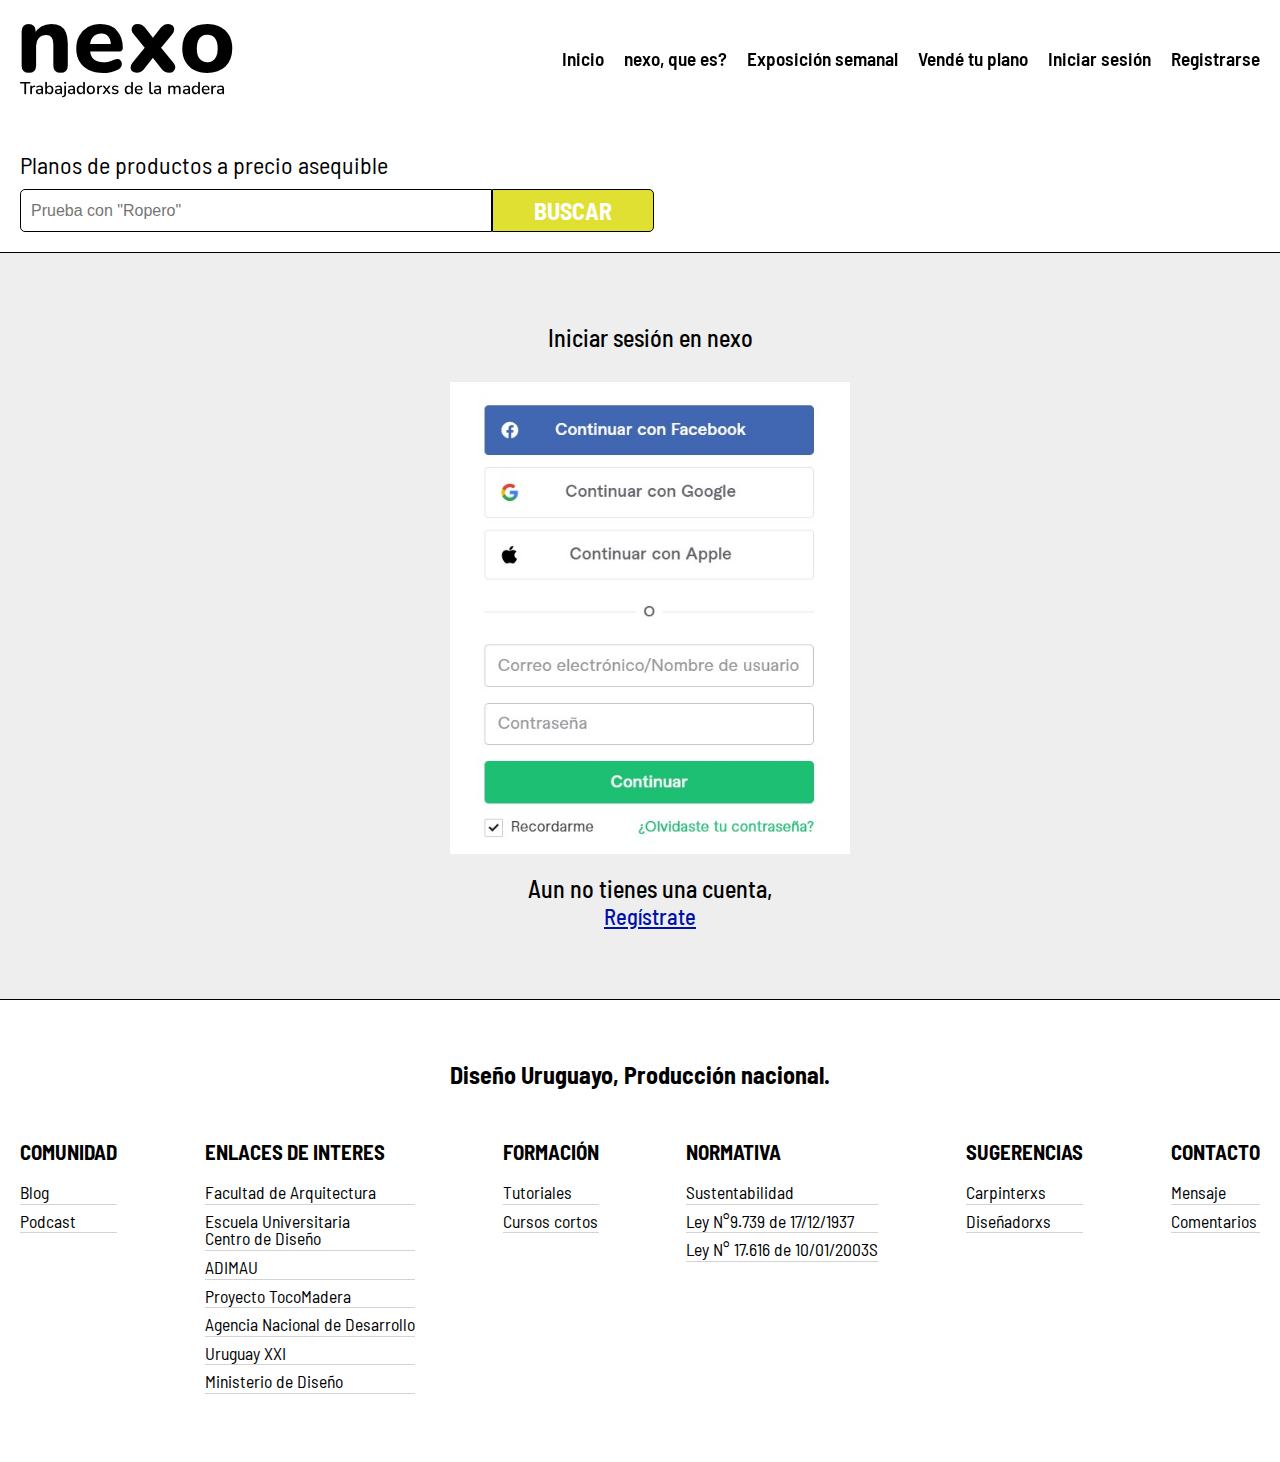
<file: iniciarsesion.html>
<!DOCTYPE html>
<html lang="en">
<head>
    <meta charset="UTF-8">
    <meta http-equiv="X-UA-Compatible" content="IE=edge">
    <meta name="viewport" content="width=device-width, initial-scale=1.0">
    <title>Nexo</title>
    <link rel="stylesheet" href="css/styles.css">
    <link rel="preconnect" href="https://fonts.googleapis.com">
    <link rel="preconnect" href="https://fonts.gstatic.com" crossorigin>
    <link href="https://fonts.googleapis.com/css2?family=Nunito:wght@200;300;400;600;700;800&display=swap" rel="stylesheet">
    <link rel="preconnect" href="https://fonts.googleapis.com">
<link rel="preconnect" href="https://fonts.gstatic.com" crossorigin>
<link href="https://fonts.googleapis.com/css2?family=Barlow+Semi+Condensed:wght@200;300;400;500;600;700;800&display=swap" rel="stylesheet">
<link rel="preconnect" href="https://fonts.googleapis.com">
<link rel="preconnect" href="https://fonts.gstatic.com" crossorigin>
<link href="https://fonts.googleapis.com/css2?family=Barlow+Semi+Condensed:ital,wght@1,100;1,200;1,300;1,400&display=swap" rel="stylesheet">
</head>
<body>
    
<div class="nexo">

    <div class="header">
        <div class="contenido-header">
            <div class="logo" onclick="window.location.href='index.html'">
                <h1>nexo</h1>
                <h2>Trabajadorxs de la madera</h2>
            </div>
            <div class="accesos">
                <div class="superior">
                    <a href="index.html">Inicio</a>
                    <a href="info.html">nexo, que es?</a>
                    <a href="exposicionSemana.html">Exposición semanal</a>
                     <a href="cargarPlano.html"> Vendé tu plano</a>
                    <a href="iniciarsesion.html">Iniciar sesión</a>
                    <a href="registrarse.html">Registrarse</a>
                </div>
            </div>
            <div class="accesos-mobile">
                <div class="hamburguesa abierto">
                    <div id="logo" class="logo">

                    </div>
                    <div id="contenido" class="contenido-hamb ocultar">
                        <a href="index.html">Inicio</a>
                        <a href="info.html">nexo, que es?</a>
                        <a href="exposicionSemana.html">Exposición semanal</a>
                         <a href="cargarPlano.html"> Vendé tu plano</a>
                        <a href="iniciarsesion.html">Iniciar sesión</a>
                        <a href="registrarse.html">Registrarse</a>
                    </div>
                </div>
            </div>
        </div>
    </div><!-- header -->

    <div class="buscar">
        <div class="contenido-buscar">
            <p>Planos de productos a precio asequible</p>
            <form>
                <div class="campo">
                    <input type="text" placeholder='Prueba con "Ropero"'>
                    <div class="contenedor-cta">
                        <a href="#">BUSCAR</a>
                    </div>
                </div>
            </form>
        </div>
    </div> <!-- buscar -->

    <div class="registrarse">
        <div class="contenido-registro">
            <p>Iniciar sesión en nexo</p>
            <img src="img/sesion.jpg" alt="registro">
            <p>Aun no tienes una cuenta,</p>
            <a href="registrarse.html">Regístrate</a>
        </div>
    </div>

    <div class="footer">
        <div class="contenido-footer">
            <h3>Diseño Uruguayo, Producción nacional.</h3>
            <div class="footer-enlaces">
                <div class="enlaces">
                    <p>Comunidad</p>
                    <a href="#">Blog</a>
                    <a href="#">Podcast</a>
                     
                     
                </div>
                <div class="enlaces">
                    <p>Enlaces de interes</p>
                    <a href="http://www.fadu.edu.uy">Facultad de Arquitectura</a>
                    <a href="https://www.fadu.edu.uy/eucd/">Escuela Universitaria <br> Centro de Diseño
                    </a>
                    <a href="https://www.adimau.com.uy">ADIMAU</a>
                    <a href="https://tocomadera.org">Proyecto TocoMadera</a>
                    <a href="https://www.ande.org.uy">Agencia Nacional de Desarrollo</a>
                    <a href="https://www.uruguayxxi.gub.uy/es">Uruguay XXI</a>
                    <a href="https://ministeriodediseño.com/acerca-de-nosotros/">Ministerio de Diseño</a>
                </div>
                <div class="enlaces">
                    <p>Formación</p>
                    <a href="#">Tutoriales</a>
                    <a href="#">Cursos cortos</a>
                </div>
                <div class="enlaces">
                    <p>Normativa</p>
                    <a href="#">Sustentabilidad</a>
                    <a href="#">Ley N°9.739 de 17/12/1937</a>
                    <a href="#">Ley N° 17.616 de 10/01/2003S</a>
                </div>
                <div class="enlaces">
                    <p>Sugerencias</p>
                    <a href="#">Carpinterxs</a>
                    <a href="#">Diseñadorxs</a>
                </div>
                <div class="enlaces">
                    <p>Contacto</p>
                    <a href="contacto.html">Mensaje</a>
                    <a href="contacto.html">Comentarios</a>
                </div>
            </div>
        </div>
    </div>
    <script src="abrirCerrar.js"></script>
</div>
</body>
</html>
</file>
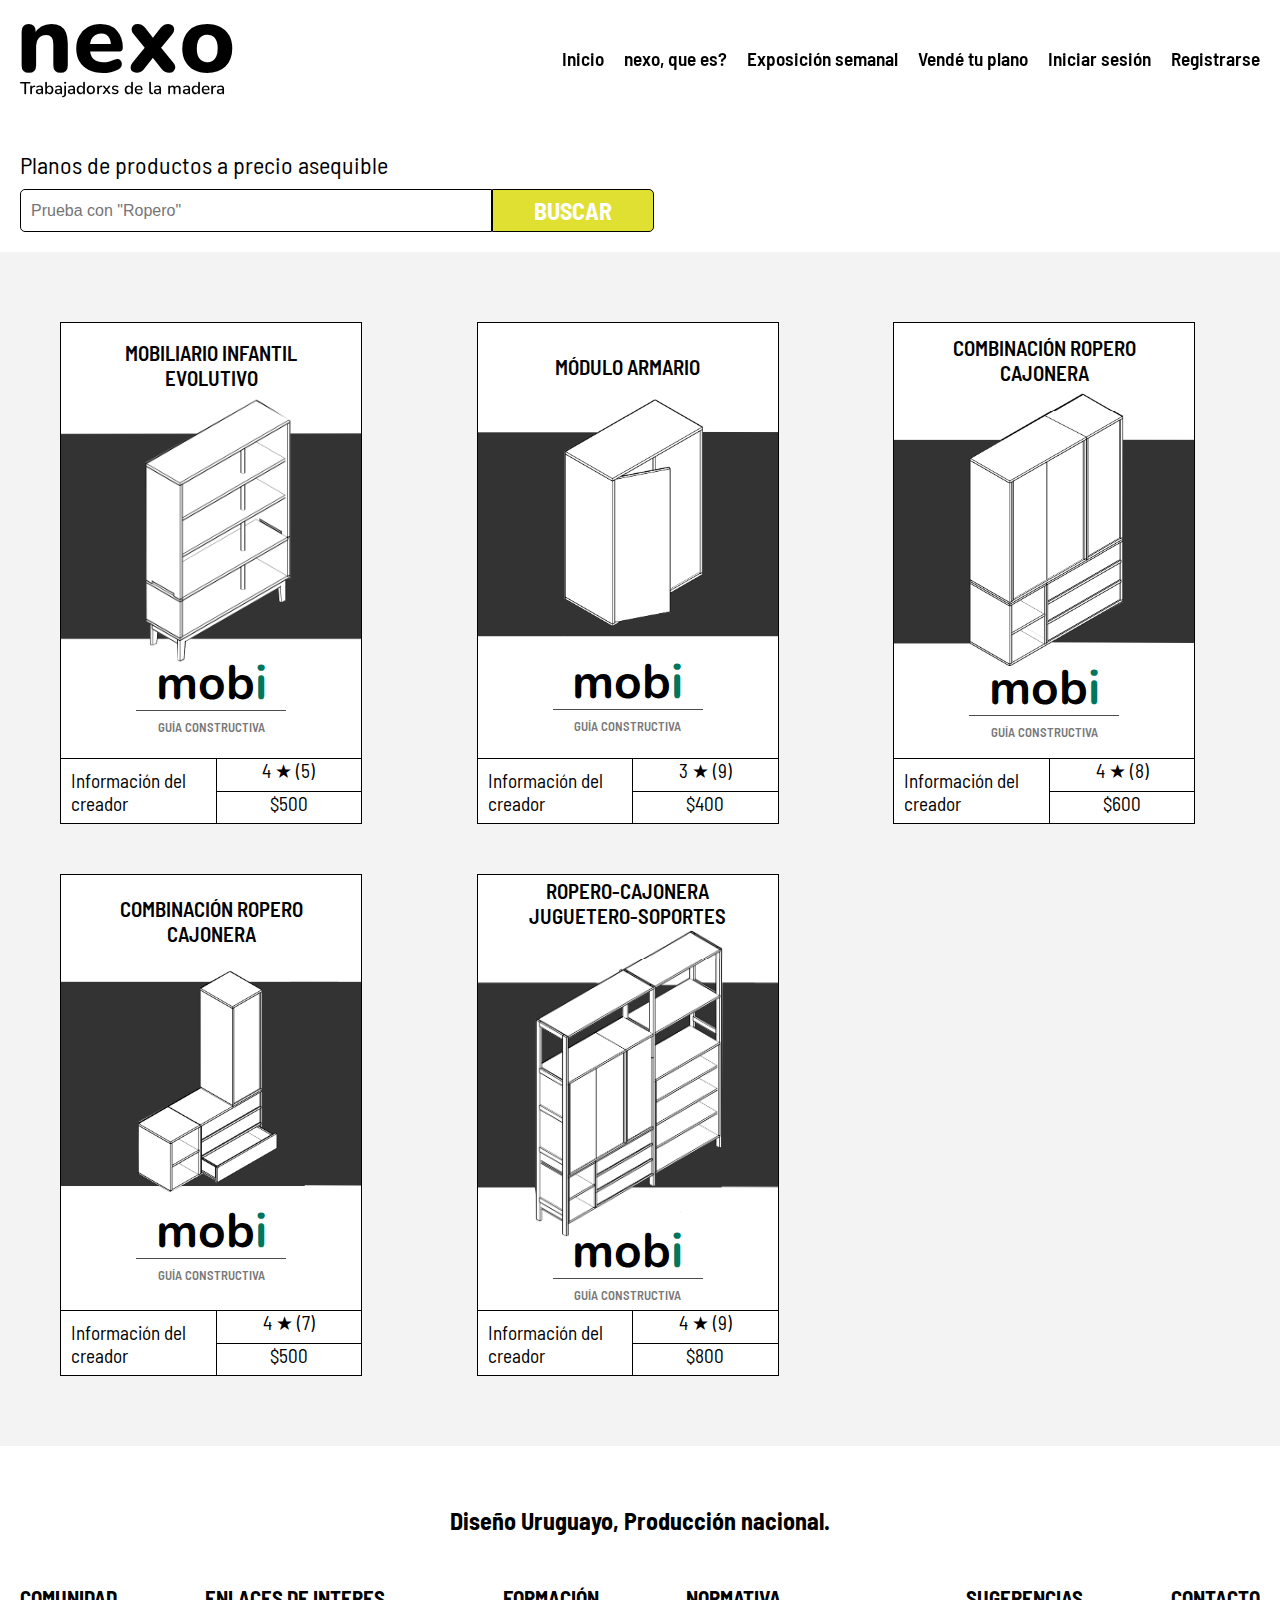
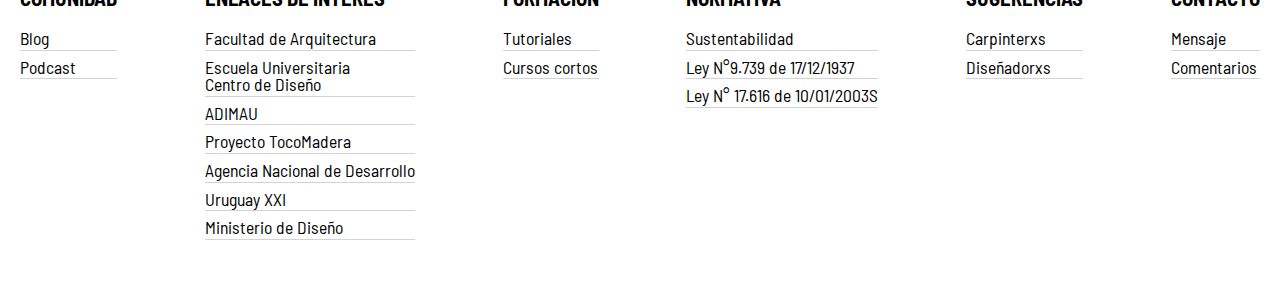
<file: planos.html>
<!DOCTYPE html>
<html lang="en">
<head>
    <meta charset="UTF-8">
    <meta http-equiv="X-UA-Compatible" content="IE=edge">
    <meta name="viewport" content="width=device-width, initial-scale=1.0">
    <title>Nexo</title>
    <link rel="stylesheet" href="css/styles.css">
    <link rel="preconnect" href="https://fonts.googleapis.com">
    <link rel="preconnect" href="https://fonts.gstatic.com" crossorigin>
    <link href="https://fonts.googleapis.com/css2?family=Nunito:wght@200;300;400;600;700;800&display=swap" rel="stylesheet">
    <link rel="preconnect" href="https://fonts.googleapis.com">
<link rel="preconnect" href="https://fonts.gstatic.com" crossorigin>
<link href="https://fonts.googleapis.com/css2?family=Barlow+Semi+Condensed:wght@200;300;400;500;600;700;800&display=swap" rel="stylesheet">
<link rel="preconnect" href="https://fonts.googleapis.com">
<link rel="preconnect" href="https://fonts.gstatic.com" crossorigin>
<link href="https://fonts.googleapis.com/css2?family=Barlow+Semi+Condensed:ital,wght@1,100;1,200;1,300;1,400&display=swap" rel="stylesheet">
</head>
<body>
    
<div class="nexo">


    <div class="header">
        <div class="contenido-header">
            <div class="logo" onclick="window.location.href='index.html'">
                <h1>nexo</h1>
                <h2>Trabajadorxs de la madera</h2>
            </div>
            <div class="accesos">
                <div class="superior">
                    <a href="index.html">Inicio</a>
                    <a href="info.html">nexo, que es?</a>
                    <a href="exposicionSemana.html">Exposición semanal</a>
                     <a href="cargarPlano.html"> Vendé tu plano</a>
                    <a href="iniciarsesion.html">Iniciar sesión</a>
                    <a href="registrarse.html">Registrarse</a>
                </div>
            </div>
            <div class="accesos-mobile">
                <div class="hamburguesa abierto">
                    <div id="logo" class="logo">

                    </div>
                    <div id="contenido" class="contenido-hamb ocultar">
                        <a href="index.html">Inicio</a>
                        <a href="info.html">nexo, que es?</a>
                        <a href="exposicionSemana.html">Exposición semanal</a>
                         <a href="cargarPlano.html"> Vendé tu plano</a>
                        <a href="iniciarsesion.html">Iniciar sesión</a>
                        <a href="registrarse.html">Registrarse</a>
                    </div>
                </div>
            </div>
        </div>
    </div><!-- header -->

    <div class="buscar">
        <div class="contenido-buscar">
            <p>Planos de productos a precio asequible</p>
            <form>
                <div class="campo">
                    <input type="text" placeholder='Prueba con "Ropero"'>
                    <div class="contenedor-cta">
                        <a href="#">BUSCAR</a>
                    </div>
                </div>
            </form>
        </div>
    </div> <!-- buscar -->

<div class="planos">
    <div class="contenedor-planos">
        <div class="plano" onclick="window.location.href='infoMueble.html'">
            <div class="superior">
                <div class="superior__alto">
                    <p>MOBILIARIO INFANTIL <br>
                        EVOLUTIVO</p>
                </div>
                <img src="img/imgA.png" alt="diseño">
                <div class="superior__bajo">
                    <h5>mob<span>i</span></h5>
                    <hr>
                    <p>GUÍA CONSTRUCTIVA</p>
                </div>
            </div>
            <div class="inferior">
                <div class="divicion" style="padding-left: 10px; justify-content: center;"> 
                    <p>Información del creador</p>
                </div>
                <div class="divicion" style="border-left: black 1px solid;">
                    <div class="separacion">
                        <p>4 ★ (5)</p>
                    </div>
                    <div class="separacion" style="border-top: black 1px solid;" >
                        <p>$500</p>
                    </div>
                </div>
            </div>
        </div>
        <div class="plano">
            <div class="superior">
                <div class="superior__alto">
                    <p>MÓDULO ARMARIO</p>
                </div>
                <img src="img/imgB.png" alt="diseño">
                <div class="superior__bajo">
                    <h5>mob<span>i</span></h5>
                    <hr>
                    <p>GUÍA CONSTRUCTIVA</p>
                </div>
            </div>
            <div class="inferior">
                <div class="divicion" style="padding-left: 10px; justify-content: center;"> 
                    <p>Información del creador</p>
                </div>
                <div class="divicion" style="border-left: black 1px solid;">
                    <div class="separacion">
                        <p>3 ★ (9)</p>
                    </div>
                    <div class="separacion" style="border-top: black 1px solid;" >
                        <p>$400</p>
                    </div>
                </div>
            </div>
        </div>
     
        <div class="plano">
            <div class="superior">
                <div class="superior__alto">
                    <p>COMBINACIÓN ROPERO <br> CAJONERA</p>
                </div>
                <img src="img/imgC.png" alt="diseño">
                <div class="superior__bajo">
                    <h5>mob<span>i</span></h5>
                    <hr>
                    <p>GUÍA CONSTRUCTIVA</p>
                </div>
            </div>
            <div class="inferior">
                <div class="divicion" style="padding-left: 10px; justify-content: center;"> 
                    <p>Información del creador</p>
                </div>
                <div class="divicion" style="border-left: black 1px solid;">
                    <div class="separacion">
                        <p>4 ★ (8)</p>
                    </div>
                    <div class="separacion" style="border-top: black 1px solid;" >
                        <p>$600</p>
                    </div>
                </div>
            </div>
        </div>
        <div class="plano">
            <div class="superior">
                <div class="superior__alto">
                    <p>COMBINACIÓN ROPERO <br> CAJONERA</p>
                </div>
                <img src="img/imgD.png" alt="diseño">
                <div class="superior__bajo">
                    <h5>mob<span>i</span></h5>
                    <hr>
                    <p>GUÍA CONSTRUCTIVA</p>
                </div>
            </div>
            <div class="inferior">
                <div class="divicion" style="padding-left: 10px; justify-content: center;"> 
                    <p>Información del creador</p>
                </div>
                <div class="divicion" style="border-left: black 1px solid;">
                    <div class="separacion">
                        <p>4 ★ (7)</p>
                    </div>
                    <div class="separacion" style="border-top: black 1px solid;" >
                        <p>$500</p>
                    </div>
                </div>
            </div>
        </div>
        <div class="plano">
            <div class="superior">
                <div class="superior__alto">
                    <p>ROPERO-CAJONERA <br> JUGUETERO-SOPORTES</p>
                </div>
                <img src="img/imgE.png" alt="diseño">
                <div class="superior__bajo">
                    <h5>mob<span>i</span></h5>
                    <hr>
                    <p>GUÍA CONSTRUCTIVA</p>
                </div>
            </div>
            <div class="inferior">
                <div class="divicion" style="padding-left: 10px; justify-content: center;"> 
                    <p>Información del creador</p>
                </div>
                <div class="divicion" style="border-left: black 1px solid;">
                    <div class="separacion">
                        <p>4 ★ (9)</p>
                    </div>
                    <div class="separacion" style="border-top: black 1px solid;" >
                        <p>$800</p>
                    </div>
                </div>
            </div>
        </div>
    
    </div>
</div>

    <div class="footer">
        <div class="contenido-footer">
            <h3>Diseño Uruguayo, Producción nacional.</h3>
            <div class="footer-enlaces">
                <div class="enlaces">
                    <p>Comunidad</p>
                    <a href="#">Blog</a>
                    <a href="#">Podcast</a>
                     
                     
                </div>
                <div class="enlaces">
                    <p>Enlaces de interes</p>
                    <a href="http://www.fadu.edu.uy">Facultad de Arquitectura</a>
                    <a href="https://www.fadu.edu.uy/eucd/">Escuela Universitaria <br> Centro de Diseño
                    </a>
                    <a href="https://www.adimau.com.uy">ADIMAU</a>
                    <a href="https://tocomadera.org">Proyecto TocoMadera</a>
                    <a href="https://www.ande.org.uy">Agencia Nacional de Desarrollo</a>
                    <a href="https://www.uruguayxxi.gub.uy/es">Uruguay XXI</a>
                    <a href="https://ministeriodediseño.com/acerca-de-nosotros/">Ministerio de Diseño</a>
                </div>
                <div class="enlaces">
                    <p>Formación</p>
                    <a href="#">Tutoriales</a>
                    <a href="#">Cursos cortos</a>
                </div>
                <div class="enlaces">
                    <p>Normativa</p>
                    <a href="#">Sustentabilidad</a>
                    <a href="#">Ley N°9.739 de 17/12/1937</a>
                    <a href="#">Ley N° 17.616 de 10/01/2003S</a>
                </div>
                <div class="enlaces">
                    <p>Sugerencias</p>
                    <a href="#">Carpinterxs</a>
                    <a href="#">Diseñadorxs</a>
                </div>
                <div class="enlaces">
                    <p>Contacto</p>
                    <a href="contacto.html">Mensaje</a>
                    <a href="contacto.html">Comentarios</a>
                </div>
            </div>
        </div>
    </div>
    <script src="abrirCerrar.js"></script>
</div>
</body>
</html>
</file>
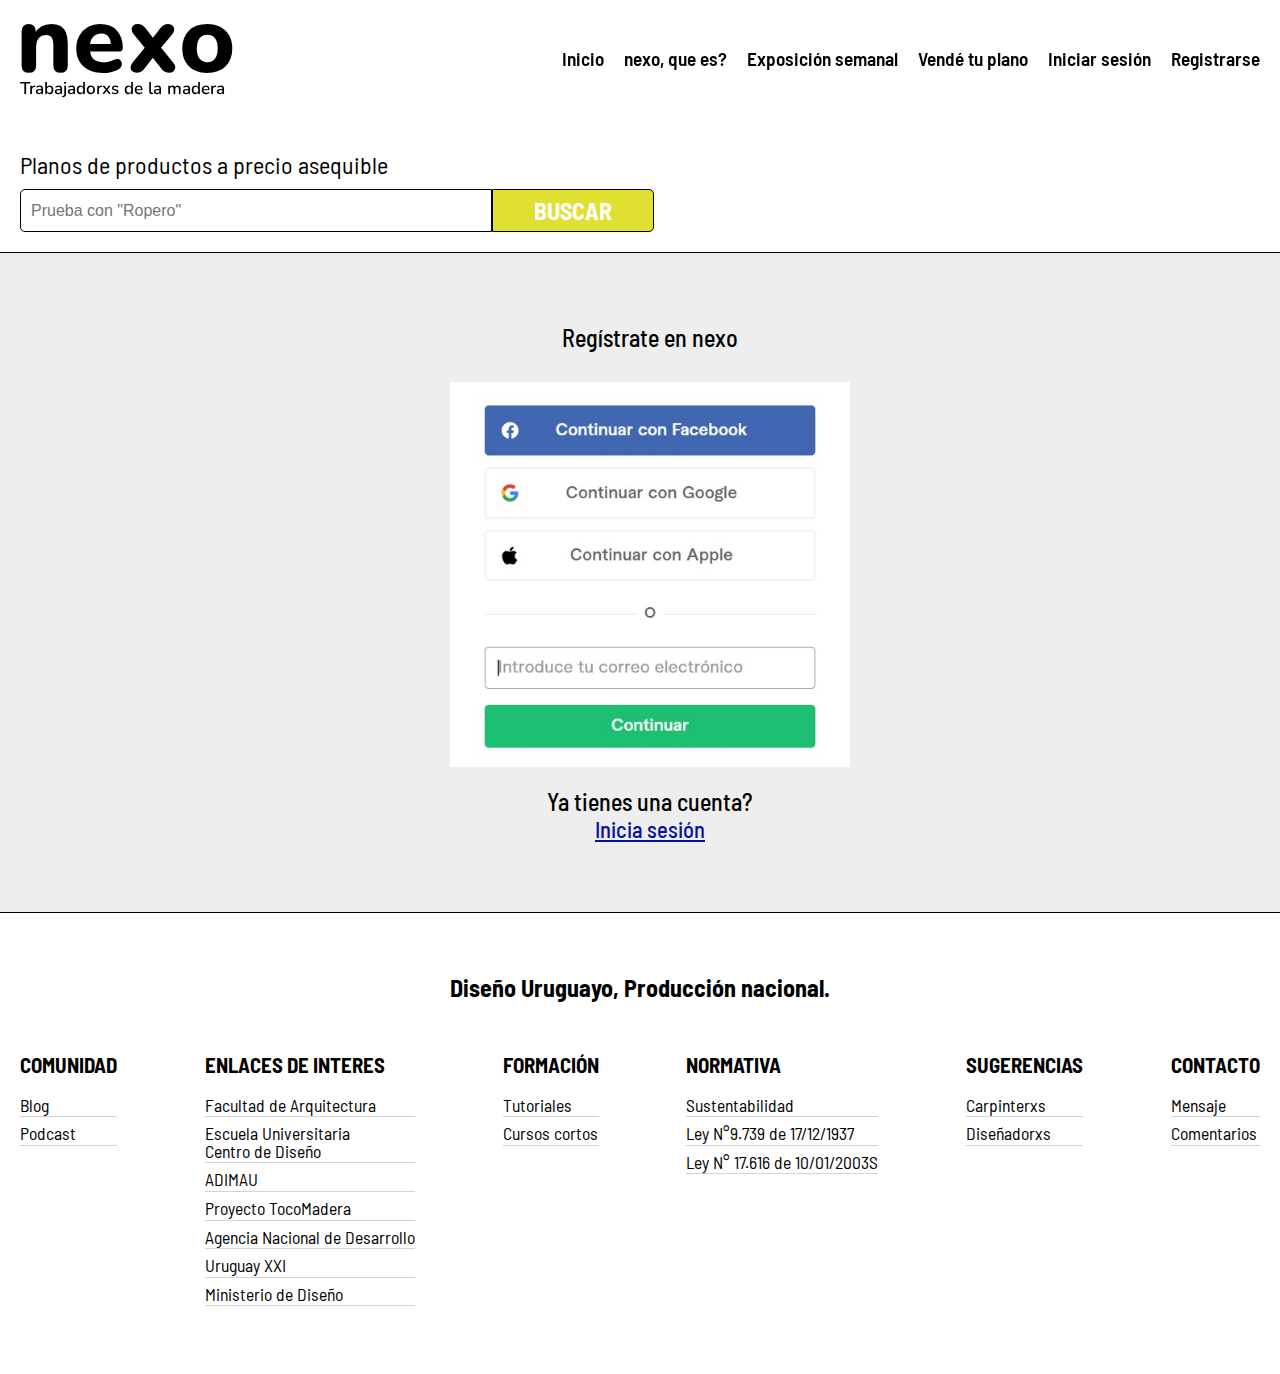
<file: registrarse.html>
<!DOCTYPE html>
<html lang="en">
<head>
    <meta charset="UTF-8">
    <meta http-equiv="X-UA-Compatible" content="IE=edge">
    <meta name="viewport" content="width=device-width, initial-scale=1.0">
    <title>Nexo</title>
    <link rel="stylesheet" href="css/styles.css">
    <link rel="preconnect" href="https://fonts.googleapis.com">
    <link rel="preconnect" href="https://fonts.gstatic.com" crossorigin>
    <link href="https://fonts.googleapis.com/css2?family=Nunito:wght@200;300;400;600;700;800&display=swap" rel="stylesheet">
    <link rel="preconnect" href="https://fonts.googleapis.com">
<link rel="preconnect" href="https://fonts.gstatic.com" crossorigin>
<link href="https://fonts.googleapis.com/css2?family=Barlow+Semi+Condensed:wght@200;300;400;500;600;700;800&display=swap" rel="stylesheet">
<link rel="preconnect" href="https://fonts.googleapis.com">
<link rel="preconnect" href="https://fonts.gstatic.com" crossorigin>
<link href="https://fonts.googleapis.com/css2?family=Barlow+Semi+Condensed:ital,wght@1,100;1,200;1,300;1,400&display=swap" rel="stylesheet">
</head>
<body>
    
<div class="nexo">


    <div class="header">
        <div class="contenido-header">
            <div class="logo" onclick="window.location.href='index.html'">
                <h1>nexo</h1>
                <h2>Trabajadorxs de la madera</h2>
            </div>
            <div class="accesos">
                <div class="superior">
                    <a href="index.html">Inicio</a>
                    <a href="info.html">nexo, que es?</a>
                    <a href="exposicionSemana.html">Exposición semanal</a>
                     <a href="cargarPlano.html"> Vendé tu plano</a>
                    <a href="iniciarsesion.html">Iniciar sesión</a>
                    <a href="registrarse.html">Registrarse</a>
                </div>
            </div>
            <div class="accesos-mobile">
                <div class="hamburguesa abierto">
                    <div id="logo" class="logo">

                    </div>
                    <div id="contenido" class="contenido-hamb ocultar">
                        <a href="index.html">Inicio</a>
                        <a href="info.html">nexo, que es?</a>
                        <a href="exposicionSemana.html">Exposición semanal</a>
                         <a href="cargarPlano.html"> Vendé tu plano</a>
                        <a href="iniciarsesion.html">Iniciar sesión</a>
                        <a href="registrarse.html">Registrarse</a>
                    </div>
                </div>
            </div>
        </div>
    </div><!-- header -->

    <div class="buscar">
        <div class="contenido-buscar">
            <p>Planos de productos a precio asequible</p>
            <form>
                <div class="campo">
                    <input type="text" placeholder='Prueba con "Ropero"'>
                    <div class="contenedor-cta">
                        <a href="#">BUSCAR</a>
                    </div>
                </div>
            </form>
        </div>
    </div> <!-- buscar -->

    <div class="registrarse">
        <div class="contenido-registro">
            <p>Regístrate en nexo</p>
            <img src="img/registro.jpg" alt="registro">
            <p>Ya tienes una cuenta?</p>
            <a href="iniciarsesion.html">Inicia sesión</a>
        </div>
    </div>

    <div class="footer">
        <div class="contenido-footer">
            <h3>Diseño Uruguayo, Producción nacional.</h3>
            <div class="footer-enlaces">
                <div class="enlaces">
                    <p>Comunidad</p>
                    <a href="#">Blog</a>
                    <a href="#">Podcast</a>
                     
                     
                </div>
                <div class="enlaces">
                    <p>Enlaces de interes</p>
                    <a href="http://www.fadu.edu.uy">Facultad de Arquitectura</a>
                    <a href="https://www.fadu.edu.uy/eucd/">Escuela Universitaria <br> Centro de Diseño
                    </a>
                    <a href="https://www.adimau.com.uy">ADIMAU</a>
                    <a href="https://tocomadera.org">Proyecto TocoMadera</a>
                    <a href="https://www.ande.org.uy">Agencia Nacional de Desarrollo</a>
                    <a href="https://www.uruguayxxi.gub.uy/es">Uruguay XXI</a>
                    <a href="https://ministeriodediseño.com/acerca-de-nosotros/">Ministerio de Diseño</a>
                </div>
                <div class="enlaces">
                    <p>Formación</p>
                    <a href="#">Tutoriales</a>
                    <a href="#">Cursos cortos</a>
                </div>
                <div class="enlaces">
                    <p>Normativa</p>
                    <a href="#">Sustentabilidad</a>
                    <a href="#">Ley N°9.739 de 17/12/1937</a>
                    <a href="#">Ley N° 17.616 de 10/01/2003S</a>
                </div>
                <div class="enlaces">
                    <p>Sugerencias</p>
                    <a href="#">Carpinterxs</a>
                    <a href="#">Diseñadorxs</a>
                </div>
                <div class="enlaces">
                    <p>Contacto</p>
                    <a href="contacto.html">Mensaje</a>
                    <a href="contacto.html">Comentarios</a>
                </div>
            </div>
        </div>
    </div>
    <script src="abrirCerrar.js"></script>
</div>
</body>
</html>
</file>
<file: css/styles.css>
body{margin:0 !important}body .nexo p,body .nexo h2,body .nexo h3,body .nexo h4,body .nexo a,body .nexo form{margin:0;font-family:'Barlow Semi Condensed', sans-serif}body .nexo a{text-decoration:none}.header{background-color:white;padding:0px;position:fixed;width:100%;top:0;z-index:1000 !important}.header .contenido-header{display:flex;max-width:1360px;margin:0 auto;justify-content:space-between;padding:20px 20px;align-items:center}@media (max-width: 900px){.header .contenido-header{align-items:flex-start}}.header .contenido-header .logo{cursor:pointer}.header .contenido-header .logo h1{color:black;margin:0;font-size:6rem;max-height:85px;margin-top:-45px;font-family:'Nunito', sans-serif !important;font-weight:800;margin-bottom:20px;margin-left:-4px}@media (max-width: 1100px){.header .contenido-header .logo h1{font-size:4.5rem;margin-bottom:0;max-height:77px;margin-top:-30px}}@media (max-width: 360px){.header .contenido-header .logo h1{max-height:auto}}.header .contenido-header .logo h2{font-family:'Nunito', sans-serif;font-weight:600;line-height:1.1;color:black;margin:0;font-size:1.07rem}@media (max-width: 1100px){.header .contenido-header .logo h2{font-size:.8rem;font-weight:800}}.header .contenido-header .accesos{display:flex;flex-direction:column;align-items:flex-end;row-gap:15px;justify-content:center}@media (max-width: 900px){.header .contenido-header .accesos{display:none}}@media (max-width: 1100px){.header .contenido-header .accesos{row-gap:10px}}.header .contenido-header .accesos a{color:black !important;font-size:1.2rem;transition:.2s;font-weight:600;margin-left:5px;text-align:center;border-bottom:#fff 2px solid}@media (max-width: 1100px){.header .contenido-header .accesos a{font-size:1.1rem}}.header .contenido-header .accesos a:hover{border-bottom:black 2px solid}.header .contenido-header .accesos .superior,.header .contenido-header .accesos .inferior{display:flex;column-gap:15px}@media (min-width: 900px){.accesos-mobile{display:none}}.accesos-mobile .logo{background-image:url("../img/more.png");background-position:center;background-size:contain;background-repeat:no-repeat;height:45px;width:45px;padding-top:15px;cursor:pointer}.accesos-mobile .hamburguesa{display:flex;flex-direction:column;align-items:flex-end}.accesos-mobile .hamburguesa .contenido-hamb{display:flex;flex-direction:column;row-gap:15px;background-color:#ddd;padding:10px 20px 20px 10px;border-radius:10px;position:absolute;margin-top:70px;min-width:160px;border:#555 1px solid}.accesos-mobile .hamburguesa .contenido-hamb a{color:black;font-weight:600;font-size:1.2rem}.accesos-mobile .hamburguesa .contenido-hamb a:hover{border-bottom:black 2px solid;margin-bottom:-2px}.accesos-mobile .hamburguesa.abierto{width:100% !important;margin-right:20px}.ocultar{display:none !important}.buscar{background-color:white;padding:0 20px;padding-top:150px}@media (max-width: 700px){.buscar{padding-top:135px}}@media (max-width: 400px){.buscar{padding-top:125px}}.buscar p{font-size:1.5rem;color:black;max-width:400px}@media (max-width: 600px){.buscar p{font-size:1.2rem}}@media (max-width: 400px){.buscar p{font-size:1rem;font-weight:600}}.buscar .contenido-buscar{max-width:1360px;margin:0 auto;cursor:pointer}.buscar .campo{padding:10px 0 20px 0;display:flex}.buscar .campo input{width:450px;height:35px;padding:3px 10px;border-radius:5px 0 0 5px;border:none;border:black 1px solid;font-size:1rem}.buscar .campo input:hover{background-color:#eee}@media (max-width: 400px){.buscar .campo input{width:100%;font-size:.9rem}}.buscar .campo .contenedor-cta{background-color:#e0e032;border-radius:0 5px 5px 0;width:160px;border:black 1px solid;display:flex;justify-content:center;align-items:center;transition:all .3s}@media (max-width: 400px){.buscar .campo .contenedor-cta{width:120px}}.buscar .campo .contenedor-cta:hover{background-color:#cbcb1f}.buscar .campo .contenedor-cta a{color:white;font-size:1.5rem;font-weight:700}@media (max-width: 400px){.buscar .campo .contenedor-cta a{font-size:1.2rem}}@media (max-width: 370px){.buscar .campo .contenedor-cta a{font-size:1rem;text-shadow:1px 1px 3px rgba(0,0,0,0.438)}}.articulos{height:100%;width:100%;row-gap:5px}.articulos .flex{display:flex;max-width:1360px;margin:0 auto 5px auto;column-gap:5px}@media (max-width: 900px){.articulos .flex{flex-wrap:wrap;row-gap:5px}}.articulos .articulo-uno,.articulos .articulo-cuatro{width:60%;height:400px;background-size:cover;cursor:pointer;background-position:center center;transition:all .5s;display:flex;flex-direction:column;justify-content:center;align-items:center}@media (max-width: 900px){.articulos .articulo-uno,.articulos .articulo-cuatro{width:100%;height:280px}}.articulos .articulo-uno:hover h3,.articulos .articulo-cuatro:hover h3{font-size:4.2rem}@media (max-width: 1100px){.articulos .articulo-uno:hover h3,.articulos .articulo-cuatro:hover h3{font-size:3.2rem}}@media (max-width: 370px){.articulos .articulo-uno:hover h3,.articulos .articulo-cuatro:hover h3{font-size:2.6rem}}.articulos .articulo-uno:hover h4,.articulos .articulo-cuatro:hover h4{font-size:2.1rem}@media (max-width: 1100px){.articulos .articulo-uno:hover h4,.articulos .articulo-cuatro:hover h4{font-size:1.6rem}}@media (max-width: 370px){.articulos .articulo-uno:hover h4,.articulos .articulo-cuatro:hover h4{font-size:1.4rem}}.articulos .articulo-dos,.articulos .articulo-tres{cursor:pointer;background-size:cover;background-position:center center;height:400px;width:40%;transition:all .3s;display:flex;flex-direction:column;justify-content:center;align-items:center}@media (max-width: 900px){.articulos .articulo-dos,.articulos .articulo-tres{width:100%;height:280px}}.articulos .articulo-dos:hover h3,.articulos .articulo-tres:hover h3{font-size:4.1rem}@media (max-width: 1100px){.articulos .articulo-dos:hover h3,.articulos .articulo-tres:hover h3{font-size:3.2rem}}@media (max-width: 370px){.articulos .articulo-dos:hover h3,.articulos .articulo-tres:hover h3{font-size:2.6rem}}.articulos .articulo-dos:hover h4,.articulos .articulo-tres:hover h4{font-size:2.1rem}@media (max-width: 1100px){.articulos .articulo-dos:hover h4,.articulos .articulo-tres:hover h4{font-size:1.6rem}}@media (max-width: 370px){.articulos .articulo-dos:hover h4,.articulos .articulo-tres:hover h4{font-size:1.4rem}}.articulos .articulo-dos:hover .mueble,.articulos .articulo-tres:hover .mueble{font-size:3.2rem}@media (max-width: 1100px){.articulos .articulo-dos:hover .mueble,.articulos .articulo-tres:hover .mueble{font-size:2.3rem}}@media (max-width: 370px){.articulos .articulo-dos:hover .mueble,.articulos .articulo-tres:hover .mueble{font-size:1.8rem}}.articulos h3{text-align:center;font-size:4rem;font-weight:400;color:white;text-shadow:2px 3px 5px #020202;z-index:500;transition:all .2s}@media (max-width: 1100px){.articulos h3{text-shadow:2px 2px 3px #020202;font-size:3rem;font-weight:600}}@media (max-width: 370px){.articulos h3{font-size:2.5rem}}.articulos h4{text-align:center;padding-top:10px;font-size:2rem;font-weight:300;color:white;text-shadow:3px 3px 4px #020202;z-index:500;transition:all .2s}@media (max-width: 1100px){.articulos h4{text-shadow:2px 2px 2px #020202;font-size:1.5rem;font-weight:400}}@media (max-width: 370px){.articulos h4{font-size:1.3rem}}.articulos .mueble{font-size:3rem}@media (max-width: 1100px){.articulos .mueble{font-size:2.2rem}}@media (max-width: 370px){.articulos .mueble{font-size:1.7rem}}.info-nexo{text-align:center;margin:0 auto;padding:100px 0px;height:100%;display:flex;justify-content:center}@media (max-width: 700px){.info-nexo{padding:70px 0}}.info-nexo p{font-size:1.4rem;max-width:560px;margin:0 auto;color:white}@media (max-width: 700px){.info-nexo p{font-size:1.1rem !important;margin:0 15px !important}}.contacto{display:flex;justify-content:center;align-items:center;padding:50px 10px}@media (min-width: 600px){.contacto{padding:70px 10px}}.contacto .formulario p{text-align:center;font-size:1.2rem;font-weight:600}.contacto .formulario .form{border:#fff 2px solid;border-radius:15px;padding:20px 20px;width:500px;margin:20px auto 0 auto}@media (max-width: 600px){.contacto .formulario .form{width:320px}}@media (max-width: 400px){.contacto .formulario .form{width:300px;padding:20px 0 20px 10px}}.contacto .formulario .form input{width:98%;height:30px;padding-left:10px}@media (max-width: 600px){.contacto .formulario .form input{width:300px}}@media (max-width: 400px){.contacto .formulario .form input{width:260px}}.contacto .formulario .form p{text-align:left;margin-top:10px}.contacto .formulario .form textarea{width:100%}@media (max-width: 600px){.contacto .formulario .form textarea{width:310px}}@media (max-width: 400px){.contacto .formulario .form textarea{width:270px}}.contacto .formulario .form .cta{width:130px;height:30px;margin:0 auto;margin-top:10px;border-radius:5px;cursor:pointer;background-color:white;display:flex;justify-content:center;align-items:center}.contacto .formulario .form .cta a{color:black;font-weight:700}.contacto .formulario .form .cta:hover{border:black 2px solid;margin:8px auto -2px auto}.planos{width:100%;height:100%;padding:70px 20px;background-color:#f3f3f3}@media (max-width: 1130px){.planos{padding:60px 0}}.planos .contenedor-planos{max-width:1200px;display:grid;grid-template-columns:repeat(3, 1fr);column-gap:50px;row-gap:50px;margin:0 auto;justify-content:center}@media (max-width: 1130px){.planos .contenedor-planos{display:flex;flex-wrap:wrap;column-gap:20px}}@media (max-width: 700px){.planos .contenedor-planos{row-gap:30px}}.plano{width:300px;height:500px;border:black 1px solid;background-color:white;cursor:pointer;transition:all .5s}@media (max-width: 700px){.plano{width:240px;height:400px}}.plano:hover{transform:scale(1.03)}.plano .superior{height:87%;border-bottom:black 1px solid;display:flex;flex-direction:column;justify-content:center;align-items:center;font-size:1.3rem;font-weight:600}@media (max-width: 700px){.plano .superior{font-size:1.1rem}}.plano .superior img{width:100%;height:auto}.plano .superior__alto{height:15%;width:100%;display:flex;align-items:center;text-align:center;justify-content:center}.plano .superior__bajo{height:20%;width:100%;display:flex;flex-direction:column;justify-content:center;align-items:center}.plano .superior__bajo h5{margin:0;font-size:3rem;margin-top:-25px;font-family:'Nunito', sans-serif !important}.plano .superior__bajo h5 span{color:#00775d}@media (max-width: 700px){.plano .superior__bajo h5{font-size:2.5rem}}.plano .superior__bajo hr{margin:0;width:150px;height:1px;margin-top:-6px;margin-bottom:8px;background-color:#4d4d4d;border:none}@media (max-width: 700px){.plano .superior__bajo hr{width:120px}}.plano .superior__bajo p{font-size:.8rem;color:#797979}@media (max-width: 700px){.plano .superior__bajo p{font-size:.7rem}}.plano .inferior{display:flex;height:13%}.plano .inferior .divicion{width:50%;height:100%;display:flex;flex-direction:column;align-items:center}.plano .inferior .divicion p{font-size:1.2rem}@media (max-width: 700px){.plano .inferior .divicion p{font-size:1rem}}.plano .inferior .divicion .separacion{flex-direction:column;justify-content:center;align-items:center;width:100%;height:50%}.plano .inferior .divicion .separacion p{text-align:center}.registrarse{width:100%;padding:70px 10px;border-top:black 1px solid;border-bottom:black 1px solid;background-color:#eee}@media (max-width: 700px){.registrarse{padding:70px 0}}.registrarse .contenido-registro{display:flex;flex-direction:column;justify-content:center;align-items:center}.registrarse .contenido-registro p{font-size:1.5rem;font-weight:500}@media (max-width: 700px){.registrarse .contenido-registro p{font-size:1.2rem}}.registrarse .contenido-registro a{font-size:1.4rem;text-decoration:underline;color:#0011a8;font-weight:500}@media (max-width: 700px){.registrarse .contenido-registro a{font-size:1.2rem}}.registrarse .contenido-registro img{margin:30px 0 20px 0;width:400px;cursor:pointer}@media (max-width: 700px){.registrarse .contenido-registro img{width:360px;margin:30px auto}}@media (max-width: 355px){.registrarse .contenido-registro img{width:100%}}.semanal{width:100%}.semanal .contenido-semana{max-width:1360px;margin:0 auto;display:flex;padding:20vh 20px;justify-content:space-between;align-items:center}@media (max-width: 900px){.semanal .contenido-semana{padding:20vh 10px;column-gap:20px}}@media (max-width: 700px){.semanal .contenido-semana{flex-direction:column;row-gap:20px;justify-content:center;padding:90px 10px}}.semanal .contenido-semana .compartir{min-width:35%;background-color:red;border-radius:15px;background-color:rgba(82,82,82,0.801);padding:20px 10px;margin-left:30px}@media (max-width: 900px){.semanal .contenido-semana .compartir{min-width:50%;margin-left:0px}}@media (max-width: 700px){.semanal .contenido-semana .compartir{min-width:90%}}.semanal .contenido-semana .compartir p{font-size:1.3rem;font-weight:500;color:white;text-shadow:2px 2px 5px black;text-align:center;margin:0 auto}@media (max-width: 700px){.semanal .contenido-semana .compartir p{font-size:1.1rem}}.semanal .contenido-semana .compartir .tiempo{background-color:rgba(211,214,36,0.459);border-radius:15px;width:90%;margin-top:20px !important;margin:0 auto;padding:10px}.semanal .contenido-semana .compartir .tiempo .dias{display:flex;justify-content:center;padding:20px 0 15px 0;column-gap:5px}.semanal .contenido-semana .compartir .tiempo .dias p{margin:0 !important;margin-top:18px !important}.semanal .contenido-semana .compartir .tiempo .dias .mes{width:70px;text-align:center;border-radius:10px;background-color:rgba(0,0,0,0.205);display:flex;height:80px;flex-direction:column;justify-content:center;align-items:center}.semanal .contenido-semana .compartir .tiempo .dias .mes p{font-size:.8rem;margin-top:0 !important}.semanal .contenido-semana .compartir .tiempo .dias .mes .mes-flex{display:flex;justify-content:center}.semanal .contenido-semana .compartir .tiempo .dias .mes .mes-flex .numero p{font-size:2rem}.semanal .contenido-semana .sugerencias{min-width:35%;display:flex;flex-direction:column;row-gap:20px;margin-right:30px}@media (max-width: 900px){.semanal .contenido-semana .sugerencias{min-width:45%;margin-right:0}}@media (max-width: 700px){.semanal .contenido-semana .sugerencias{min-width:90%}}.semanal .contenido-semana .sugerencias .sugerencia{background-color:rgba(82,82,82,0.801);border-radius:15px;text-align:center;padding:20px 10px;min-width:278px}@media (max-width: 700px){.semanal .contenido-semana .sugerencias .sugerencia{padding:20px 0}}.semanal .contenido-semana .sugerencias .sugerencia p{font-size:1.3rem;font-weight:500;color:white;text-shadow:2px 2px 5px black;text-align:center;margin:0 auto}@media (max-width: 700px){.semanal .contenido-semana .sugerencias .sugerencia p{font-size:1.1rem}}.semanal .contenido-semana .sugerencias .sugerencia input{margin:15px 0;height:30px;width:70%;border-radius:5px;border:none;font-size:1rem;padding:0 15px}.semanal .contenido-semana .sugerencias .sugerencia .cta{width:130px;height:30px;margin:0 auto;border-radius:5px;cursor:pointer;background-color:white;display:flex;justify-content:center;align-items:center}.semanal .contenido-semana .sugerencias .sugerencia .cta a{color:black;font-weight:700}.semanal .contenido-semana .sugerencias .sugerencia .cta:hover{border:black 3px solid;margin:-3px auto -3px auto}.cargar-plano{padding:70px 10px;display:flex;justify-content:center;align-items:center;column-gap:30px}@media (max-width: 540px){.cargar-plano{flex-direction:column;row-gap:20px}}.cargar-plano .cuadro{width:300px;height:250px;border:white 4px solid;border-radius:15px;background-color:rgba(0,0,0,0.678);display:flex;justify-content:center;align-items:center;cursor:pointer;transition:all .3s}@media (max-width: 340px){.cargar-plano .cuadro{width:280px;height:230px}}@media (min-width: 400px){.cargar-plano .cuadro:hover{width:315px;height:265px;margin-left:-8px;margin-right:-8px}}.cargar-plano .cuadro p{font-size:1.5rem;text-align:center;color:white;font-weight:600}.mueble{max-width:1360px;margin:0 auto;padding:70px 20px 50px 20px}@media (max-width: 900px){.mueble{padding:20px 10px}}.mueble__bloque{display:flex;flex-direction:column;justify-content:center;align-items:center;margin-top:20px;column-gap:20px;text-align:center}.mueble__bloque img{max-width:60%;height:100%;margin-top:30px}@media (max-width: 900px){.mueble__bloque img{margin-top:0px;max-width:80%;margin:0 auto;padding:30px 0 0 0;margin-bottom:-50px}}.mueble__bloque p{max-width:67%;line-height:1.4;font-weight:400;color:#1b1b1b;font-size:1.2rem}@media (max-width: 900px){.mueble__bloque p{font-size:1rem;max-width:100%}}.mueble__bloque p span{font-size:1.3rem;font-weight:600}@media (max-width: 900px){.mueble__bloque p span{font-size:1.1rem;max-width:100%}}.mueble__bloque p .verde{color:#00775d}.mueble__bloque .p-chico{font-size:1.2rem}@media (max-width: 900px){.mueble__bloque .p-chico{font-size:1rem}}.comprar{display:flex;flex-direction:column;justify-content:center;align-items:center;padding:120px 10px 50px 10px}@media (max-width: 900px){.comprar{padding:90px 10px 40px 10px}}.comprar p{font-size:1.2rem;font-weight:500}@media (max-width: 900px){.comprar p{font-size:1rem}}.comprar img{min-width:200px;max-width:300px;margin-top:20px;box-shadow:3px 3px 5px #999;cursor:pointer;transition:all .2s}.comprar img:hover{transform:scale(1.1)}.footer{background-color:white;padding:50px 20px 40px 20px}.footer .contenido-footer{max-width:1360px;margin:auto}.footer .contenido-footer h3{text-align:center;font-size:1.5rem;padding:10px 0 30px 0}@media (max-width: 700px){.footer .contenido-footer h3{font-size:1.3rem;max-width:220px;margin:0 auto}}.footer .footer-enlaces{padding:20px 0;display:flex;justify-content:space-between}@media (max-width: 950px){.footer .footer-enlaces{flex-wrap:wrap;justify-content:space-between}}.footer .footer-enlaces .enlaces{max-width:230px;display:flex;flex-direction:column}@media (max-width: 950px){.footer .footer-enlaces .enlaces{margin-bottom:10px;width:155px}}.footer .footer-enlaces .enlaces p{color:black;font-size:1.3rem;margin-bottom:20px;font-weight:700;text-transform:uppercase}.footer .footer-enlaces .enlaces a{color:black;transition:all .2s;font-size:1.1rem;line-height:1;margin-bottom:8px;border-bottom:solid 1px #d3d3d3;padding-bottom:2px}@media (max-width: 950px){.footer .footer-enlaces .enlaces a{font-size:1rem}}.footer .footer-enlaces .enlaces a:hover{transform:scale(1.1)}
/*# sourceMappingURL=styles.css.map */
</file>
